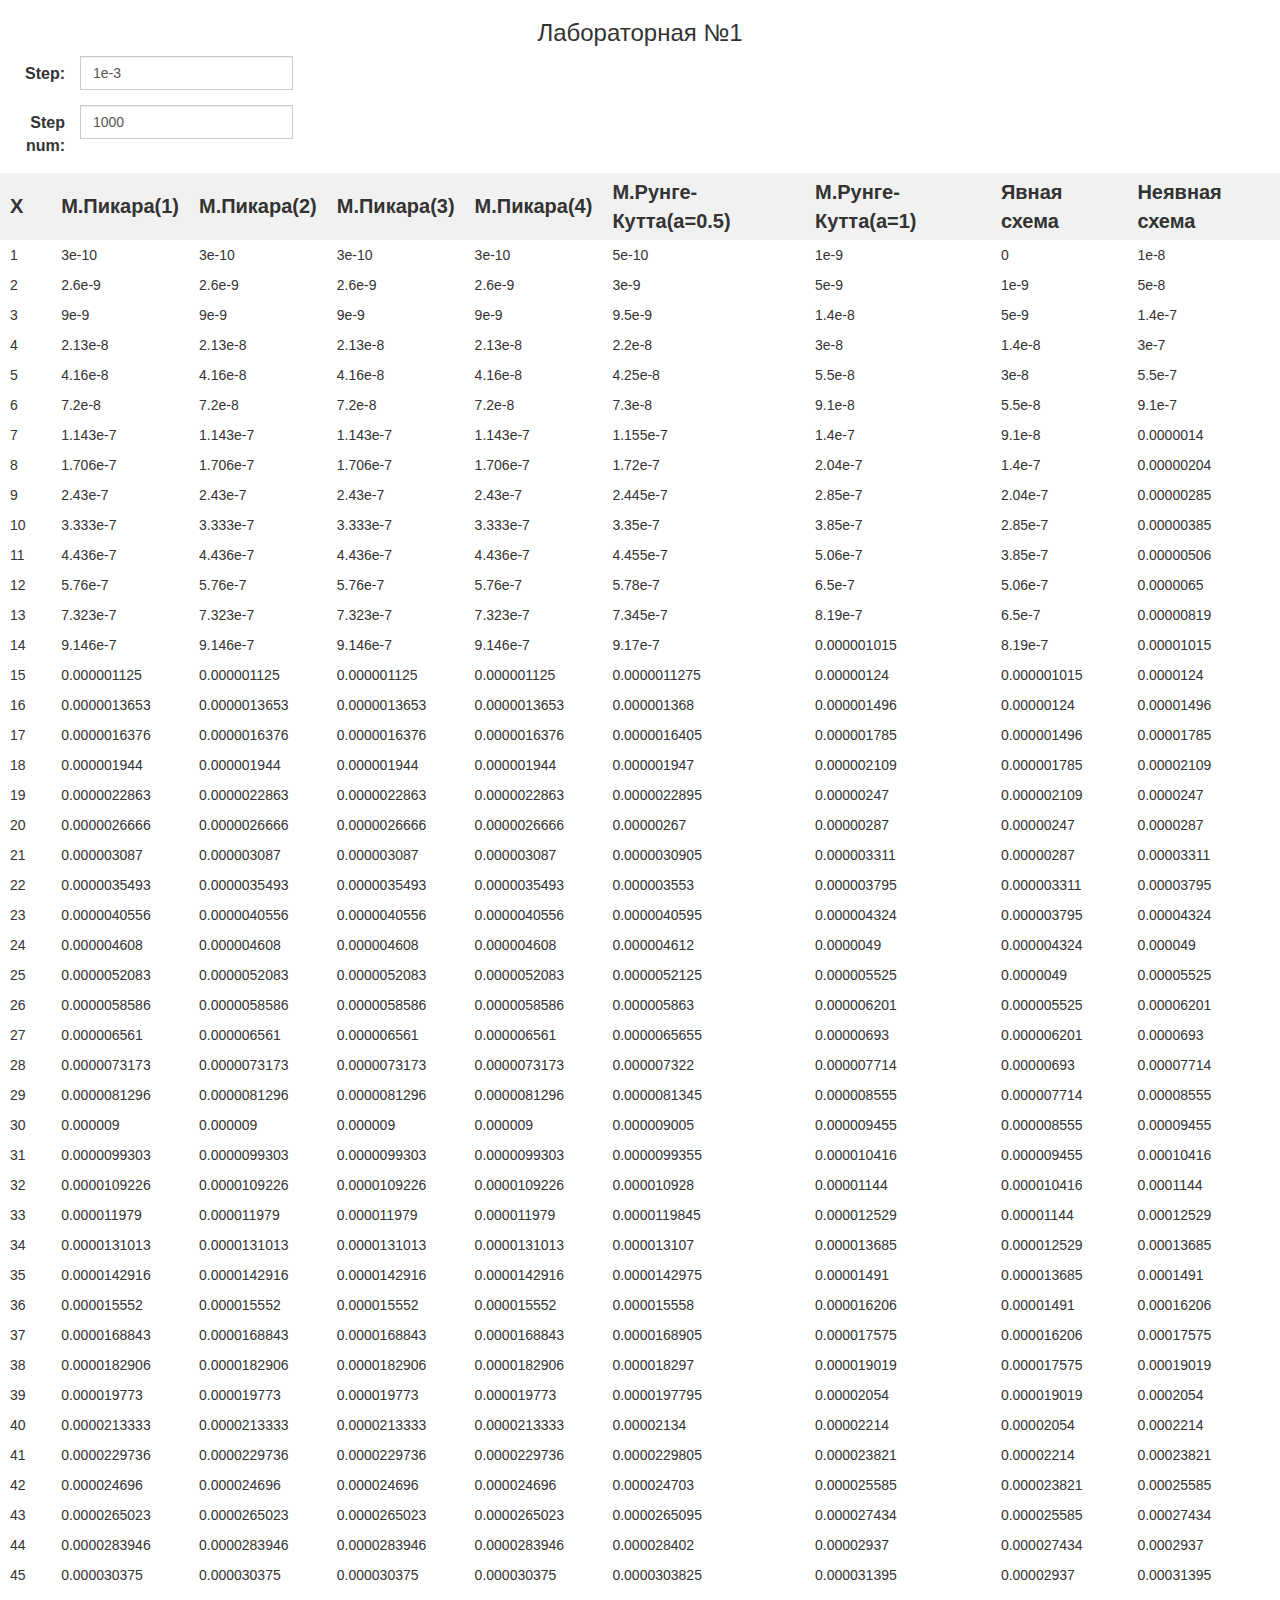
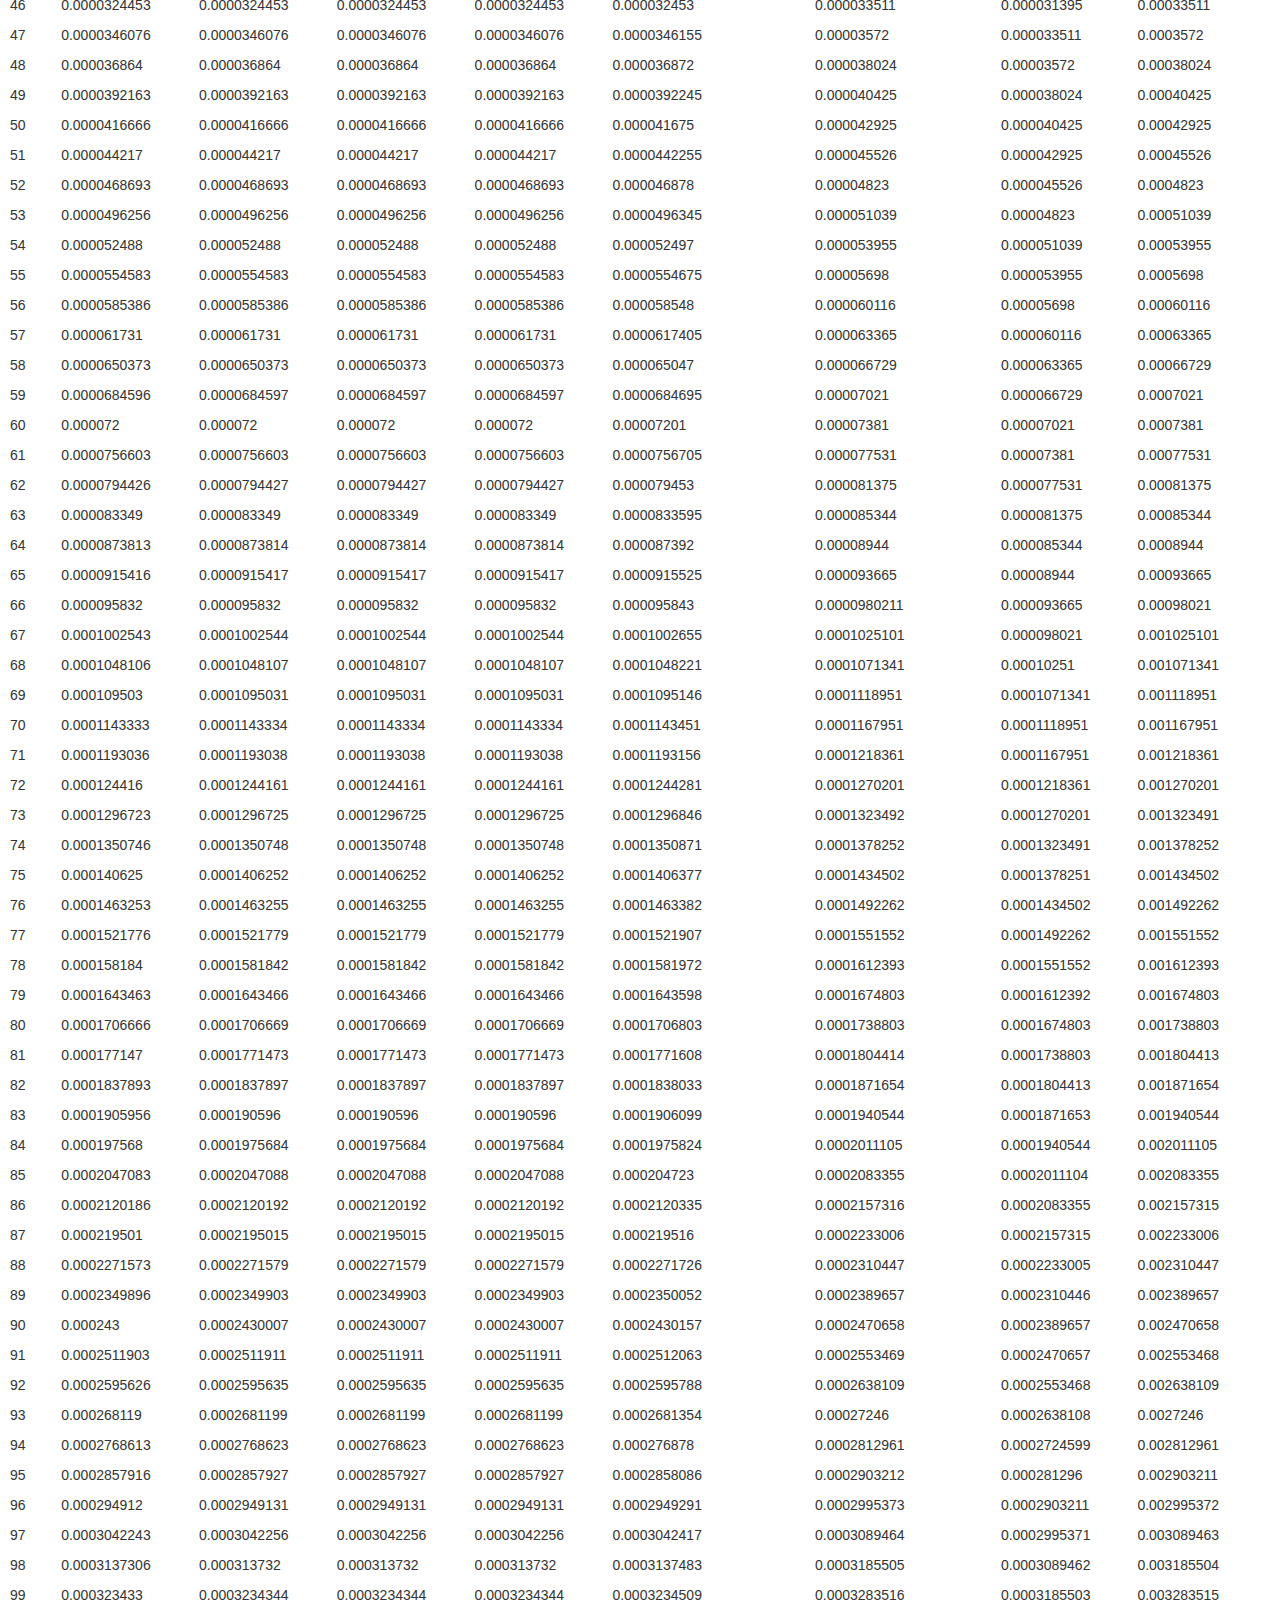
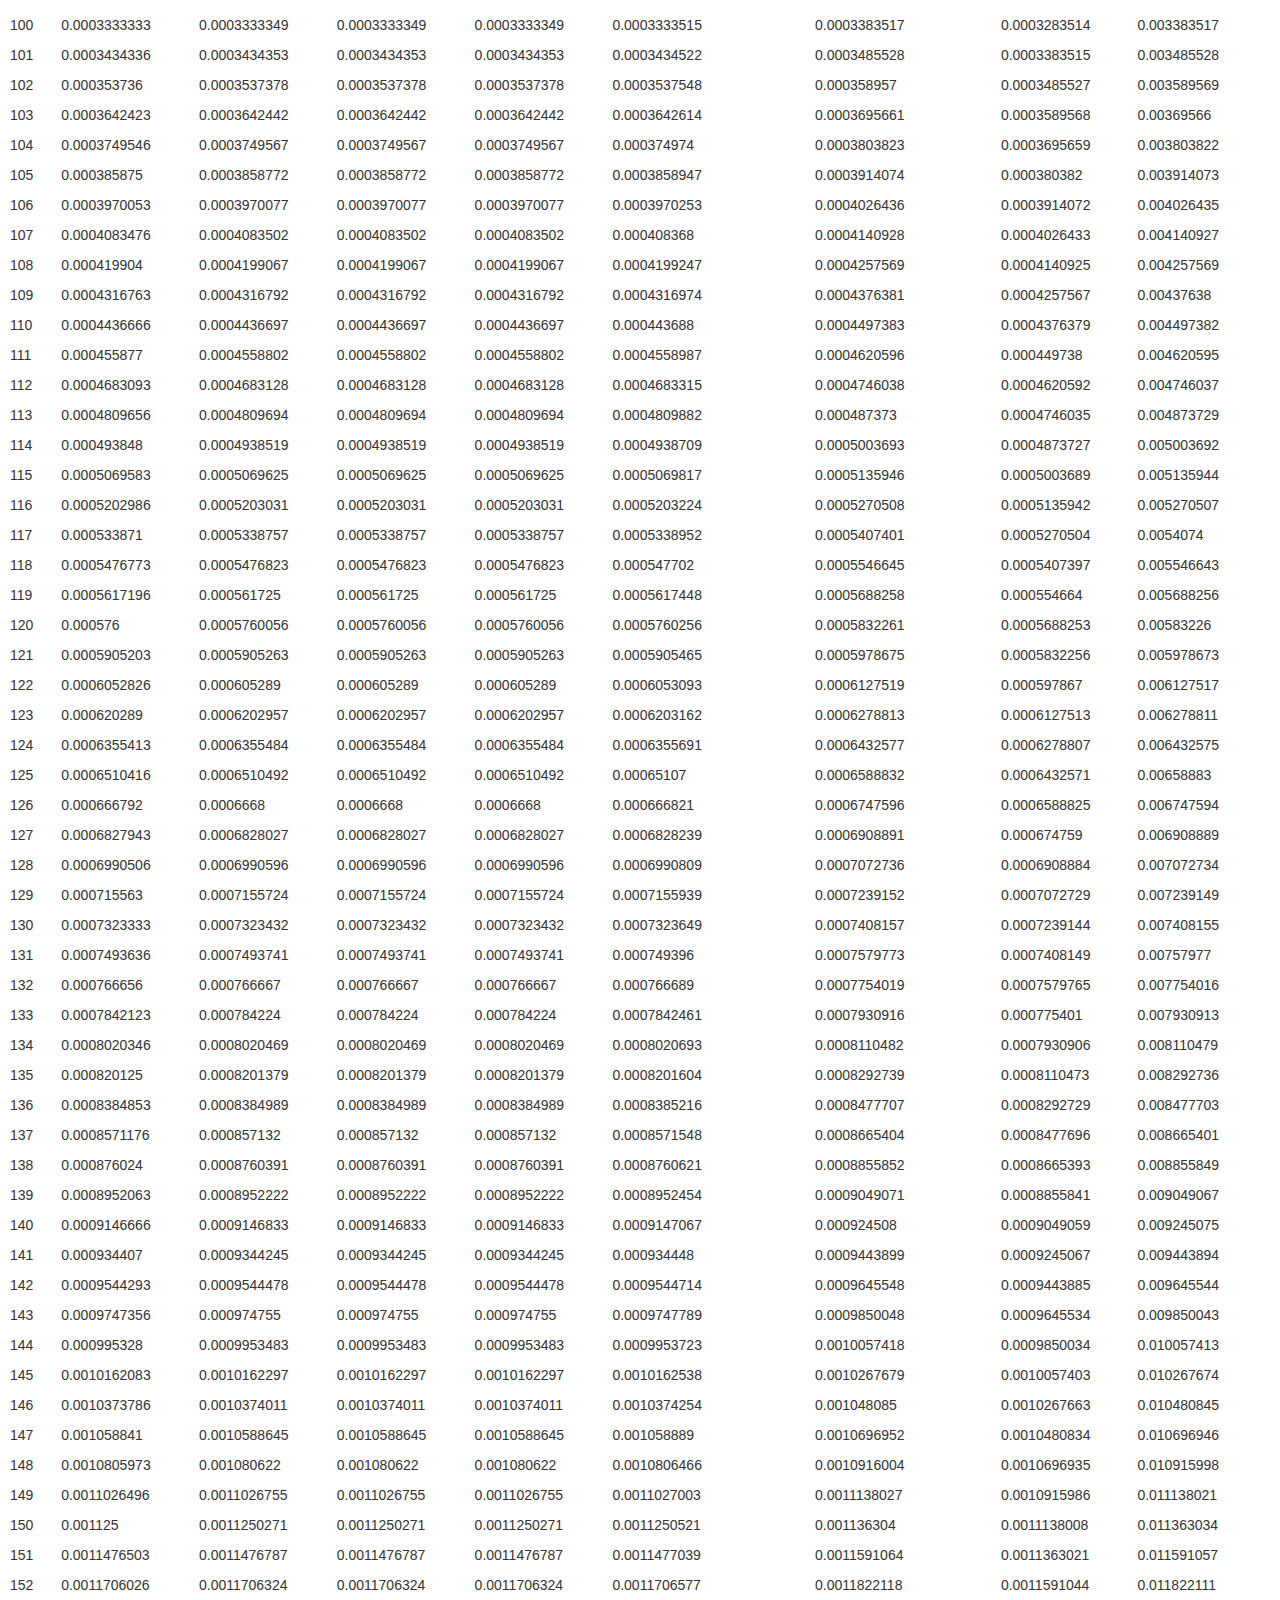
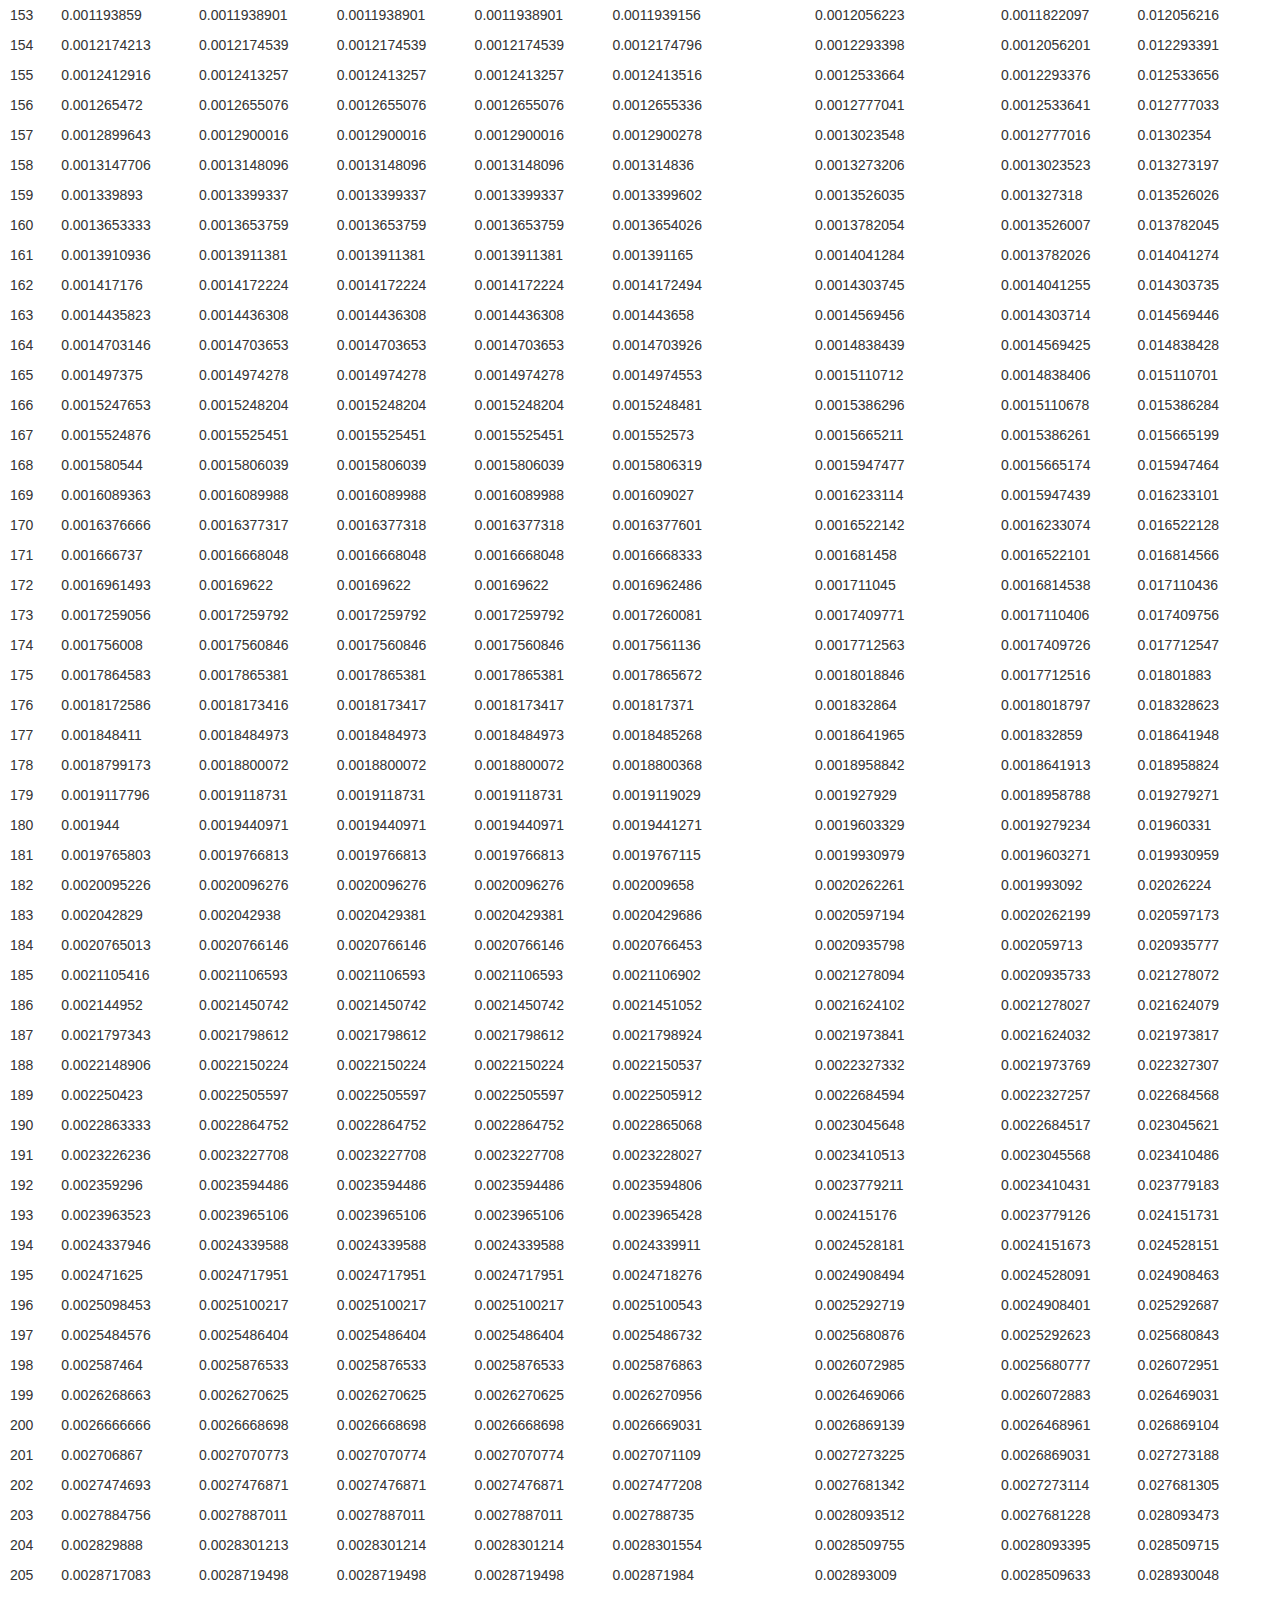
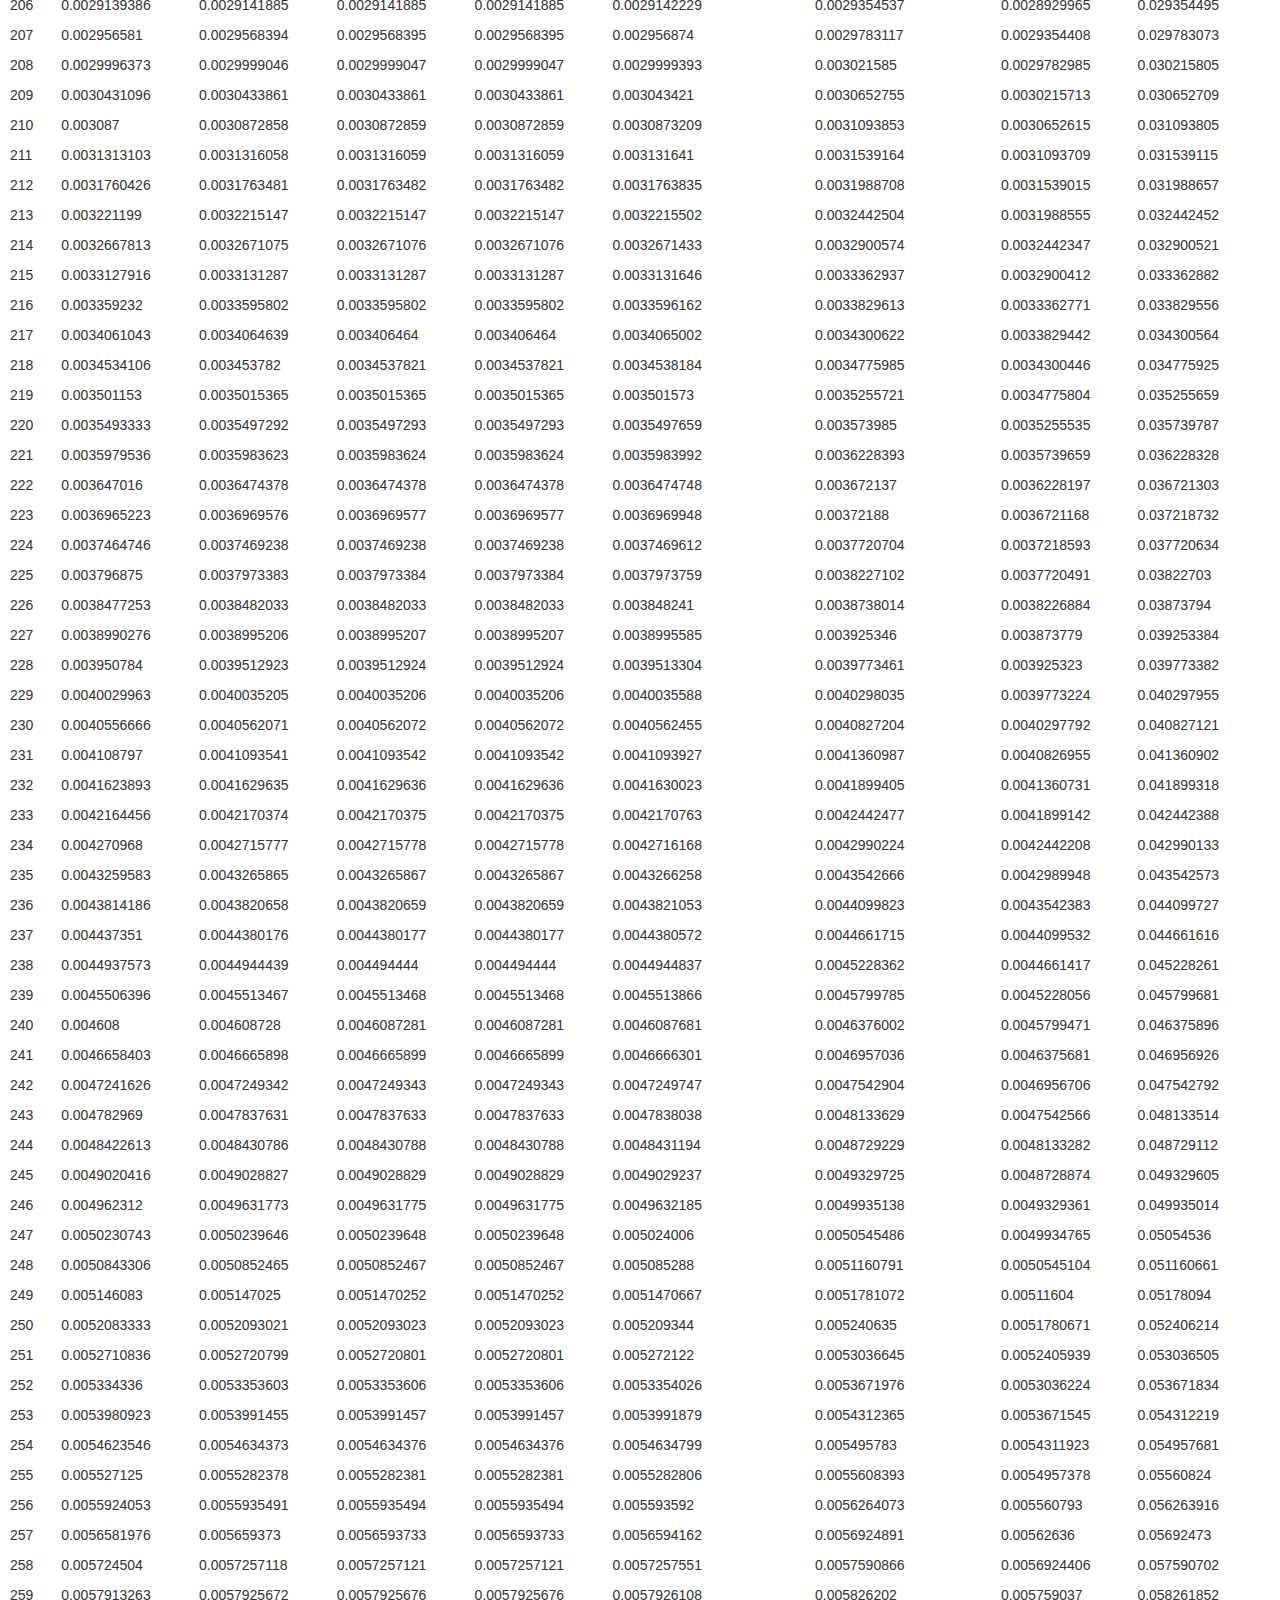
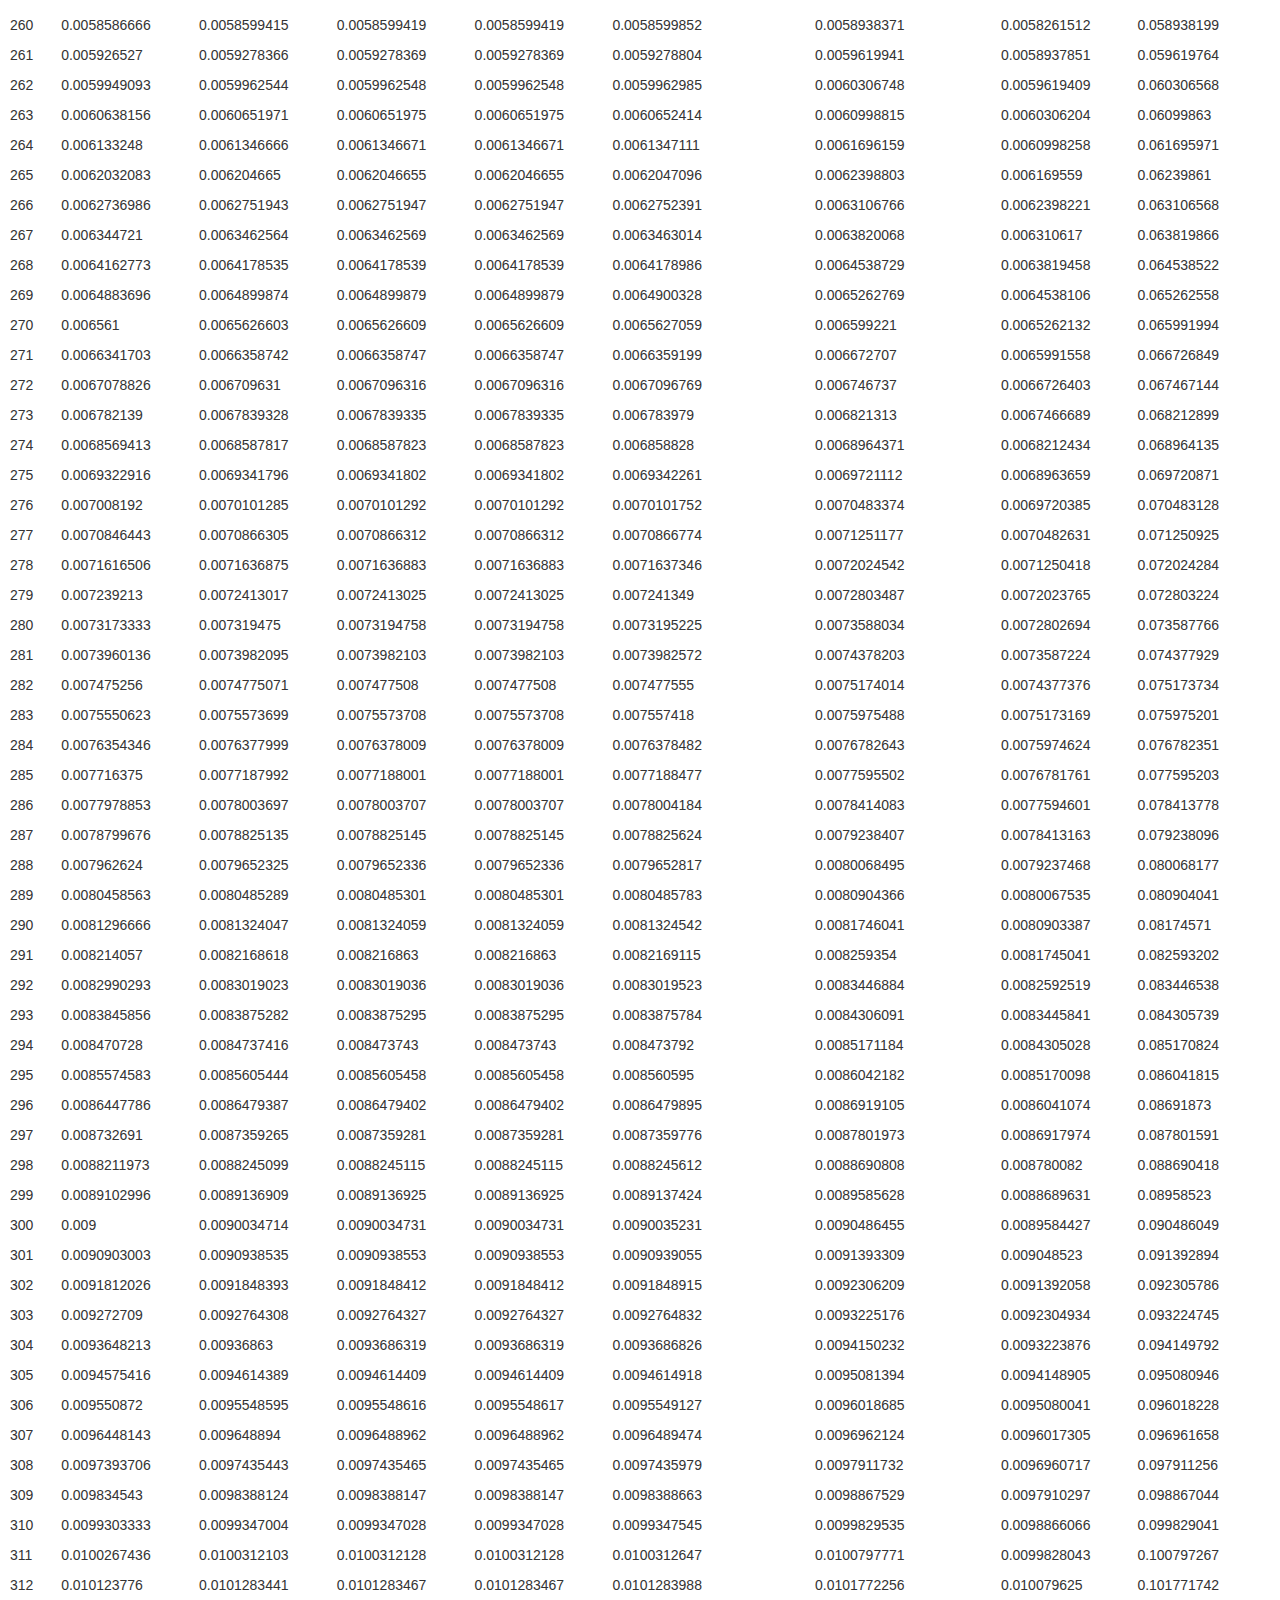
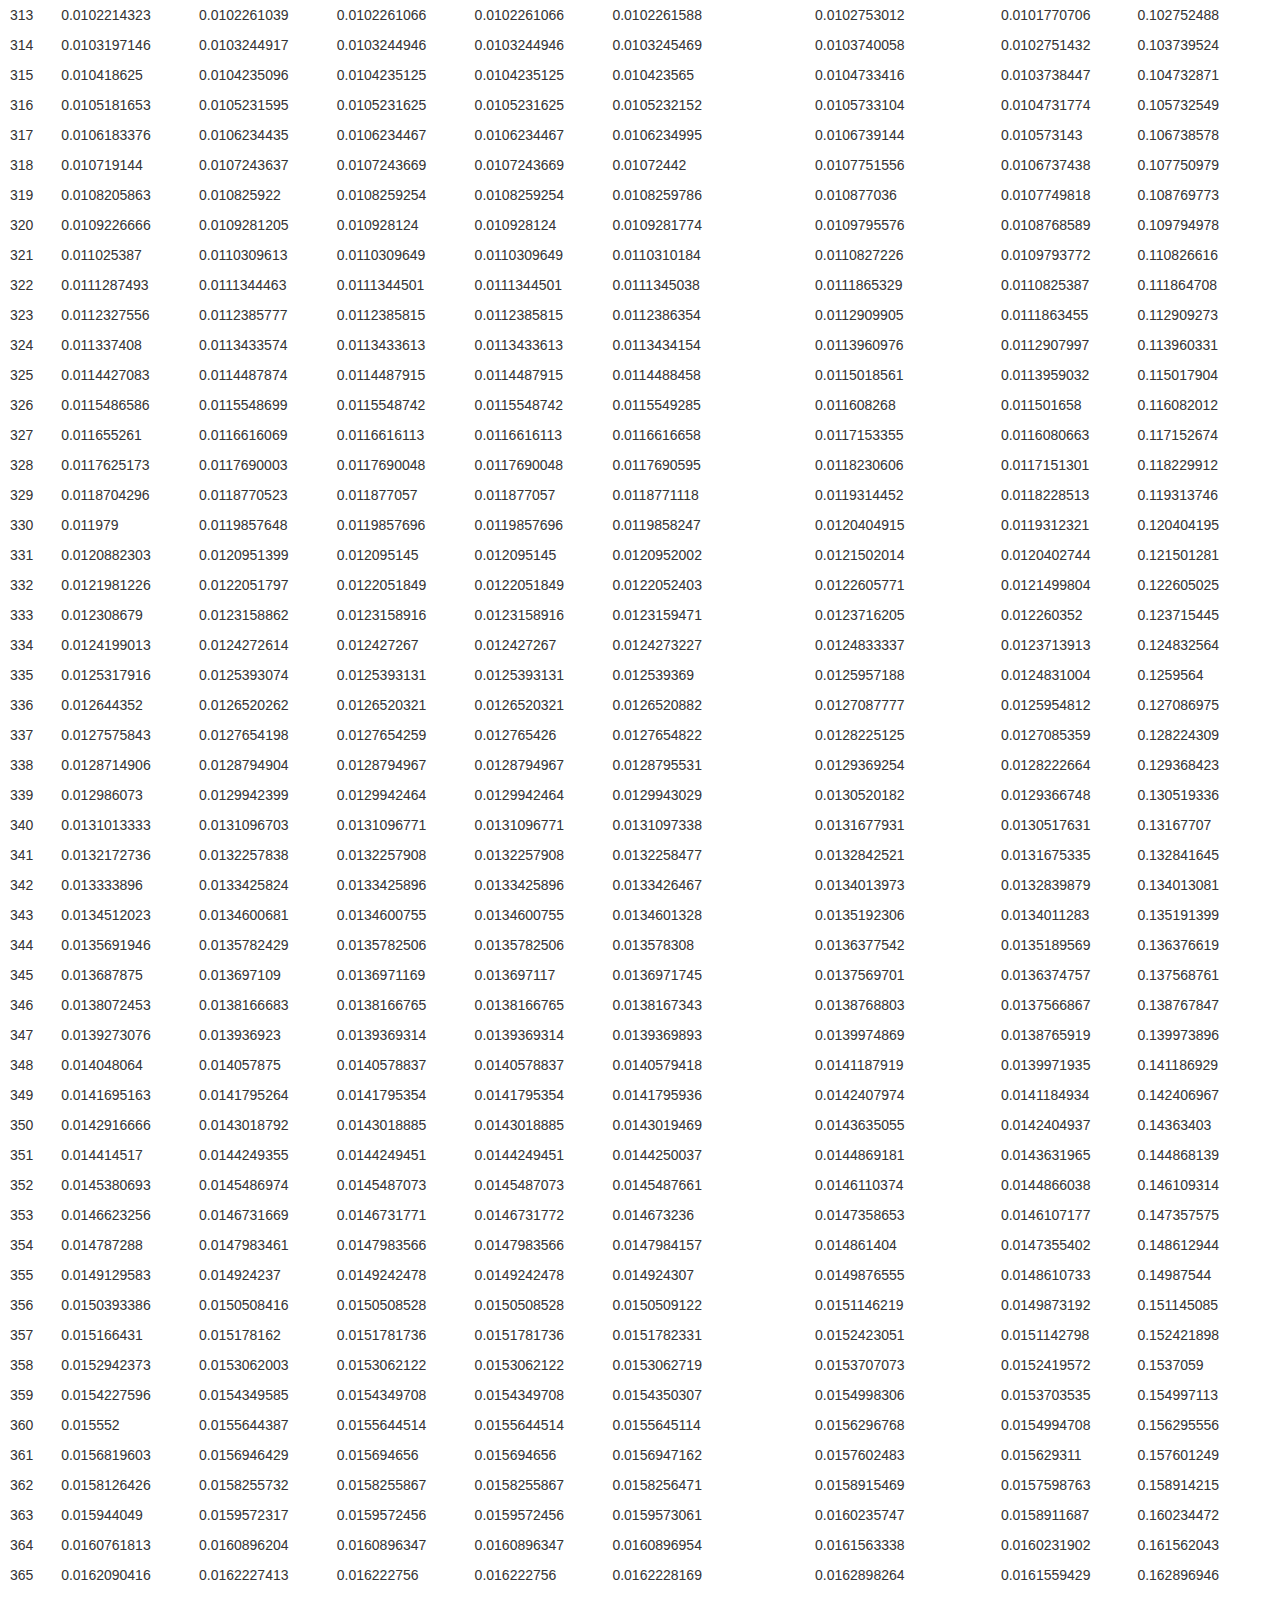
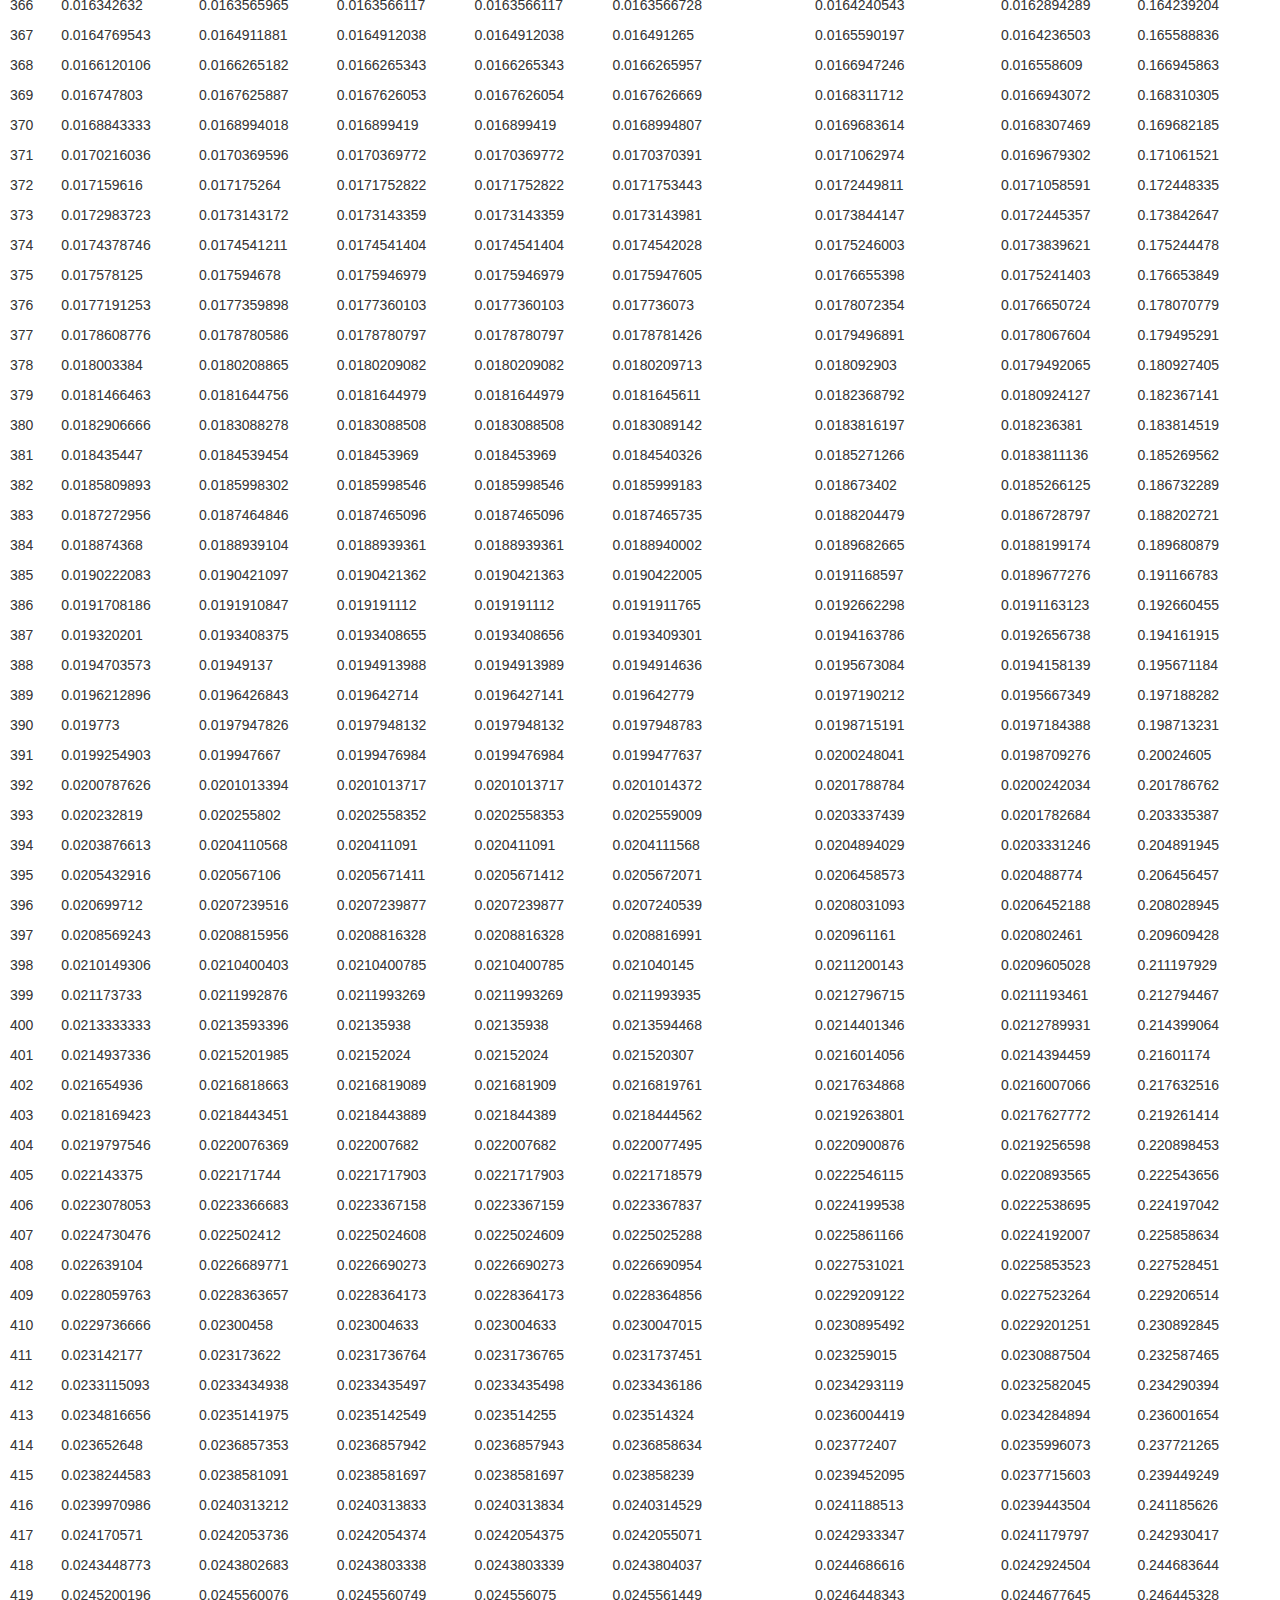
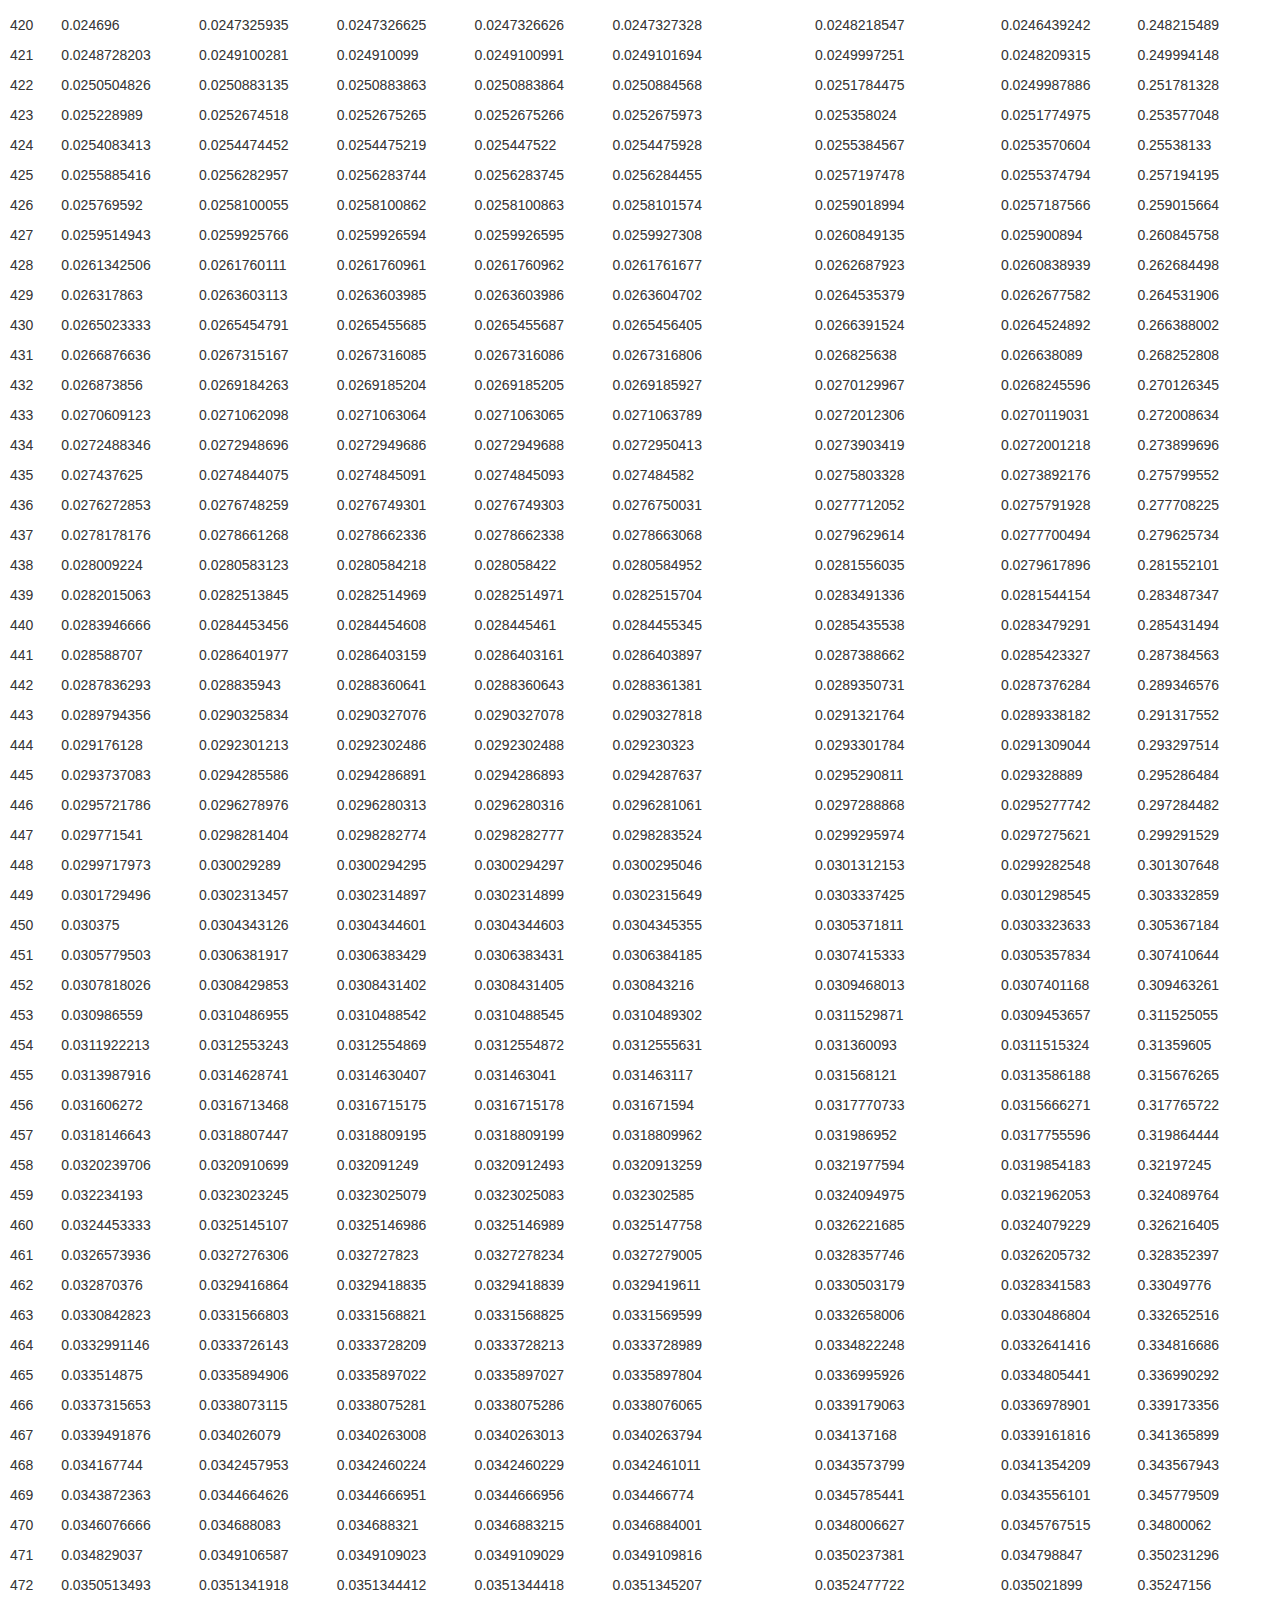
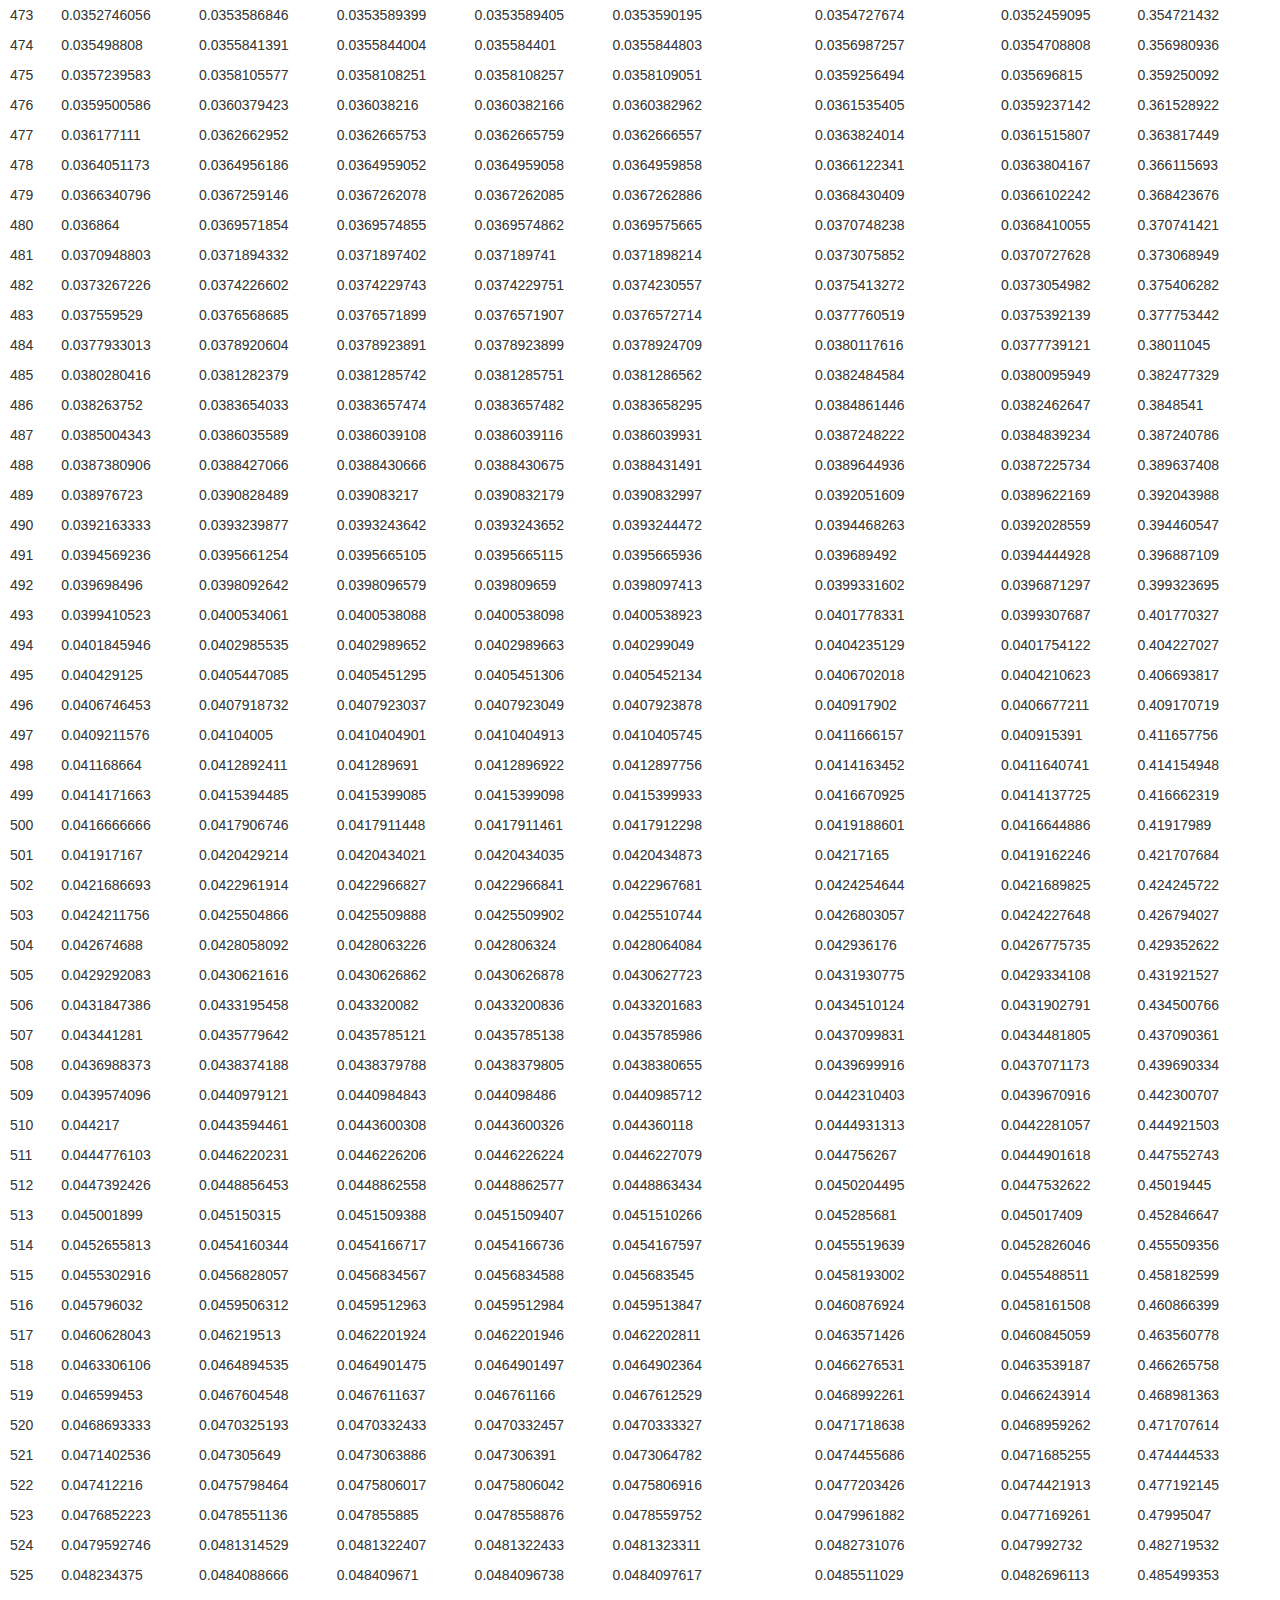
<file: 6sem/modeling/1/index.html>
<!DOCTYPE html>
<html>
	<head>
		<meta charset="utf-8">
		<title>1 lab</title>
		<link rel="stylesheet" href="css/bootstrap.min.css">
		<link rel="stylesheet" href="css/main.css">
	</head>
	<body>
		<h3>Лабораторная №1</h3>
		<div class="row">
			<div class="col-md-3 col-lg-3">
				<form class="form-horizontal" id="dataform" >		
					<div class="form-group">
						<label for="step" class="control-label col-sm-3">Step:</label>
						<div class="col-sm-8 input-group">
							<input type="text" class="form-control" id="step" name="step" value="1e-3">
						</div>
					</div>
					<div class="form-group">
						<label for="stepn" class="control-label col-sm-3">Step num:</label>
						<div class="col-sm-8 input-group">
							<input type="text" class="form-control" id="stepn" name="stepn" value="1000">
						</div>
					</div>
				</form>
			</div>
		</div>
		<table id="restab">
					
		</table>
		<script src="js/jquery.min.js"></script>
		<script src="js/solution.js"></script>
	</body>
</html>
</file>
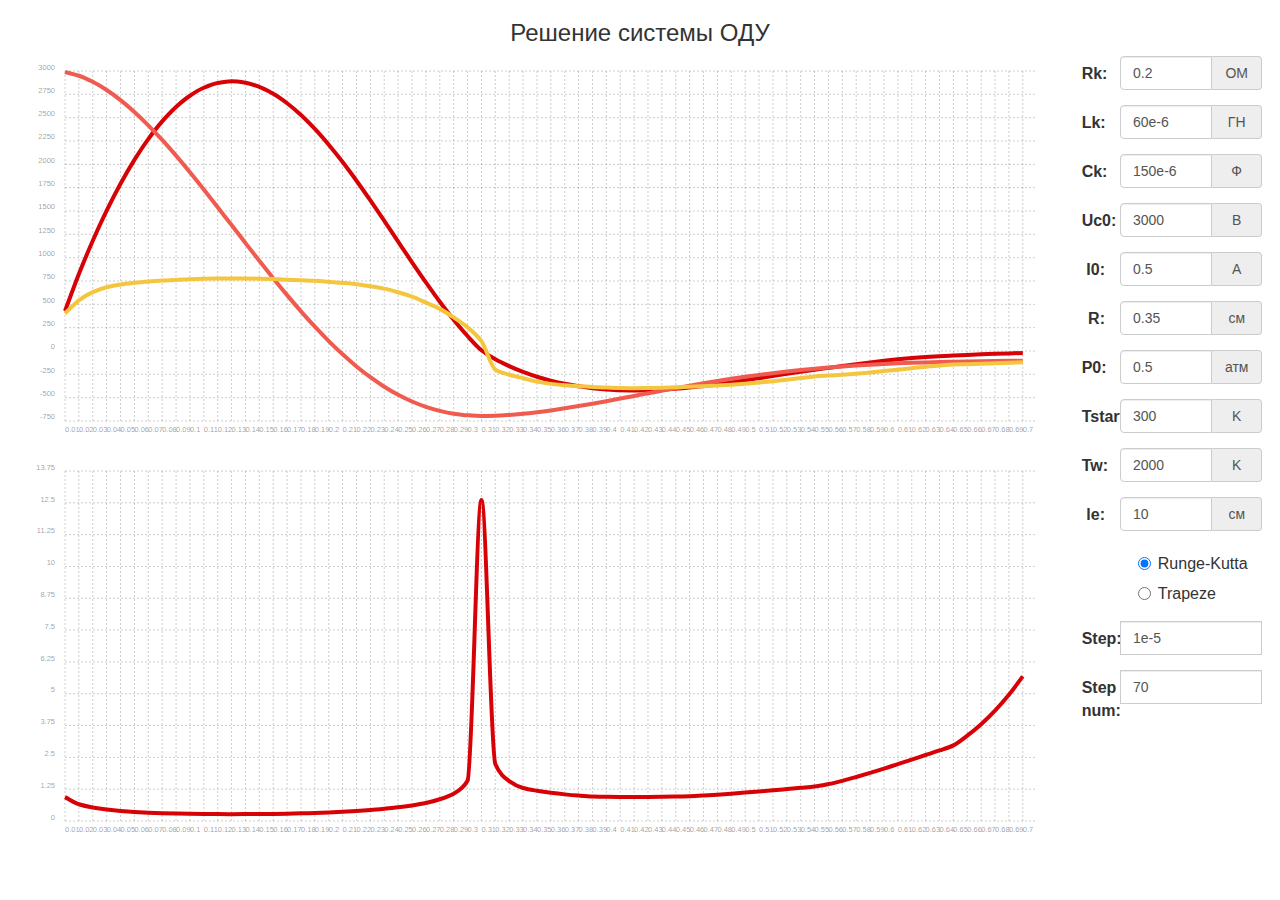
<file: 6sem/modeling/2/index.html>
<!DOCTYPE html>
<html>
	<head>
		<meta charset="utf-8">
		<title>2 lab</title>
		<link rel="stylesheet" href="css/bootstrap.min.css">
		<link rel="stylesheet" href="css/main.css">
		<link rel="stylesheet" href="css/graph.css">
		<script src="js/data.js"></script>
		<script src="js/graph.js"></script>
	</head>
	<body>
		<h3>Решение системы ОДУ</h3>
		<div class="row">
			<div class="col-md-8 col-lg-10">
					<div class="ct-chart" id="chart1" style="height: 400px"></div>
					<div class="ct-chart" id="chart2" style="height: 400px"></div>
			</div>	
			<div class="col-md-4 col-lg-2">
				<form class="form-horizontal" id="dataform">		
					<div class="form-group">
						<label for="rk" class="control-label col-sm-3">Rk:</label>
						<div class="col-sm-8 input-group">
							<input type="text" class="form-control" id="rk" name="rk" value="0.2">
							<div class="input-group-addon">ОМ</div>
						</div>
					</div>
					<div class="form-group">
						<label for="lk" class="control-label col-sm-3">Lk:</label>
						<div class="col-sm-8 input-group">
							<input type="text" class="form-control" id="lk" name="lk" value="60e-6">
							<div class="input-group-addon">ГН</div>
						</div>
					</div>
					<div class="form-group">
						<label for="ck" class="control-label col-sm-3">Ck:</label>
						<div class="col-sm-8 input-group">
							<input type="text" class="form-control" id="ck" name="ck" value="150e-6">
							<div class="input-group-addon">Ф</div>
						</div>
					</div>
					<div class="form-group">
						<label for="uc0" class="control-label col-sm-3">Uc0:</label>
						<div class="col-sm-8 input-group">
							<input type="text" class="form-control" id="uc0" name="uc0" value="3000">
							<div class="input-group-addon">B</div>
						</div>
					</div>
					<div class="form-group">
						<label for="i0" class="control-label col-sm-3">I0:</label>
						<div class="col-sm-8 input-group">
							<input type="text" class="form-control" id="i0" name="i0" value="0.5">
							<div class="input-group-addon">A</div>
						</div>
					</div>
					<div class="form-group">
						<label for="r" class="control-label col-sm-3">R:</label>
						<div class="col-sm-8 input-group">
							<input type="text" class="form-control" id="r" name="r" value="0.35">
							<div class="input-group-addon">см</div>
						</div>
					</div>
					<div class="form-group">
						<label for="p0" class="control-label col-sm-3">P0:</label>
						<div class="col-sm-8 input-group">
							<input type="text" class="form-control" id="p0" name="p0" value="0.5">
							<div class="input-group-addon">атм</div>
						</div>
					</div>
					<div class="form-group">
						<label for="ts" class="control-label col-sm-3">Tstart:</label>
						<div class="col-sm-8 input-group">
							<input type="text" class="form-control" id="ts" name="ts" value="300">
							<div class="input-group-addon">K</div>
						</div>
					</div>
					<div class="form-group">
						<label for="tw" class="control-label col-sm-3">Tw:</label>
						<div class="col-sm-8 input-group">
							<input type="text" class="form-control" id="tw" name="tw" value="2000">
							<div class="input-group-addon">K</div>
						</div>
					</div>
					<div class="form-group">
						<label for="le" class="control-label col-sm-3">le:</label>
						<div class="col-sm-8 input-group">
							<input type="text" class="form-control" id="le" name="le" value="10">
							<div class="input-group-addon">см</div>
						</div>
					</div>
					<div class="form-group">
						<div class="radio col-sm-8 input-group">
							<label><input type="radio" name="method" value="runge" checked>Runge-Kutta</label>
						</div>
						<div class="radio col-sm-8 input-group">
							<label><input type="radio" name="method" value="trpeze">Trapeze</label>
						</div>
					</div>
					<div class="form-group">
						<label for="step" class="control-label col-sm-3">Step:</label>
						<div class="col-sm-8 input-group">
							<input type="text" class="form-control" id="step" name="step" value="1e-5">
						</div>
					</div>
					<div class="form-group">
						<label for="stepn" class="control-label col-sm-3">Step num:</label>
						<div class="col-sm-8 input-group">
							<input type="text" class="form-control" id="stepn" name="stepn" value="70">
						</div>
					</div>
				</form>
			</div>
		</div>
		<div id="content"></div>
		<script src="js/jquery.min.js"></script>
		<script src="js/solution.js"></script>
	</body>
</html>
</file>
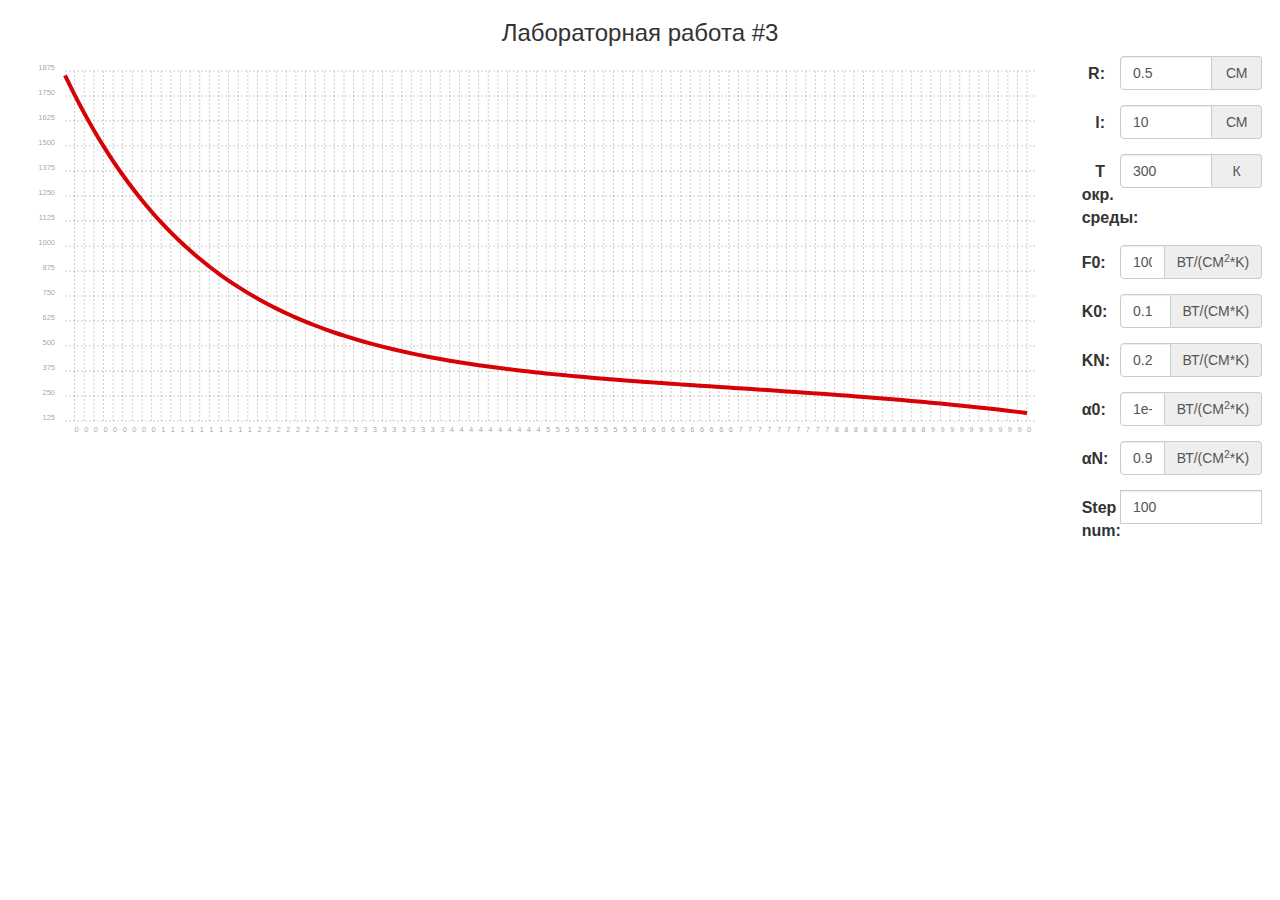
<file: 6sem/modeling/3/index.html>
<!DOCTYPE html>
<html>
	<head>
		<meta charset="utf-8">
		<title>3 lab</title>
		<link rel="stylesheet" href="css/bootstrap.min.css">
		<link rel="stylesheet" href="css/main.css">
		<link rel="stylesheet" href="css/graph.css">
		<script src="js/graph.js"></script>
	</head>
	<body>
		<h3>Лабораторная работа #3</h3>
		<div class="row">
			<div class="col-md-8 col-lg-10">
					<div class="ct-chart" id="chart1" style="height: 400px"></div>
			</div>	
			<div class="col-md-4 col-lg-2">
				<form class="form-horizontal" id="dataform">		
					<div class="form-group">
						<label for="r" class="control-label col-sm-3">R:</label>
						<div class="col-sm-8 input-group">
							<input type="text" class="form-control" id="r" name="r" value="0.5">
							<div class="input-group-addon">СМ</div>
						</div>
					</div>
					<div class="form-group">
						<label for="l" class="control-label col-sm-3">l:</label>
						<div class="col-sm-8 input-group">
							<input type="text" class="form-control" id="l" name="l" value="10">
							<div class="input-group-addon">СМ</div>
						</div>
					</div>
					<div class="form-group">
						<label for="t" class="control-label col-sm-3">T окр. среды:</label>
						<div class="col-sm-8 input-group">
							<input type="text" class="form-control" id="t" name="t" value="300">
							<div class="input-group-addon">К</div>
						</div>
					</div>
					<div class="form-group">
						<label for="f0" class="control-label col-sm-3">F0:</label>
						<div class="col-sm-8 input-group">
							<input type="text" class="form-control" id="f0" name="f0" value="100">
							<div class="input-group-addon">ВТ/(СМ<sup>2</sup>*K)</div>
						</div>
					</div>
					<div class="form-group">
						<label for="k0" class="control-label col-sm-3">K0:</label>
						<div class="col-sm-8 input-group">
							<input type="text" class="form-control" id="k0" name="k0" value="0.1">
							<div class="input-group-addon">ВТ/(СМ*K)</div>
						</div>
					</div>
					<div class="form-group">
						<label for="kn" class="control-label col-sm-3">KN:</label>
						<div class="col-sm-8 input-group">
							<input type="text" class="form-control" id="kn" name="kn" value="0.2">
							<div class="input-group-addon">ВТ/(СМ*K)</div>
						</div>
					</div>
					<div class="form-group">
						<label for="a0" class="control-label col-sm-3">α0:</label>
						<div class="col-sm-8 input-group">
							<input type="text" class="form-control" id="a0" name="a0" value="1e-2">
							<div class="input-group-addon">ВТ/(СМ<sup>2</sup>*K)</div>
						</div>
					</div>
					<div class="form-group">
						<label for="an" class="control-label col-sm-3">αN:</label>
						<div class="col-sm-8 input-group">
							<input type="text" class="form-control" id="an" name="an" value="0.9e-2">
							<div class="input-group-addon">ВТ/(СМ<sup>2</sup>*K)</div>
						</div>
					</div>
					<div class="form-group">
						<label for="stepn" class="control-label col-sm-3">Step num:</label>
						<div class="col-sm-8 input-group">
							<input type="text" class="form-control" id="stepn" name="stepn" value="100">
						</div>
					</div>
				</form>
			</div>
		</div>
		<div id="content"></div>
		<script src="js/jquery.min.js"></script>
		<script src="js/solution.js"></script>
	</body>
</html>
</file>
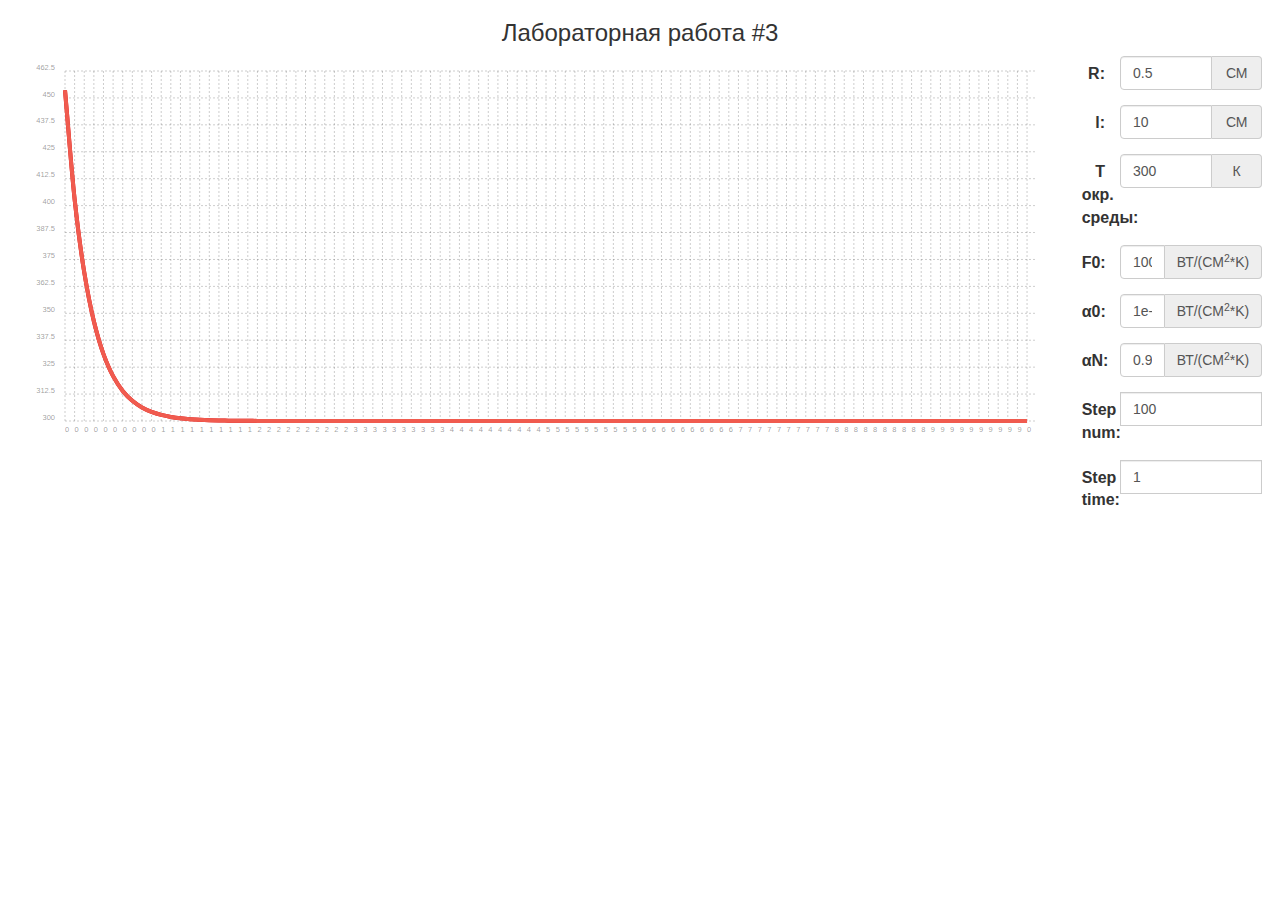
<file: 6sem/modeling/4/index.html>
<!DOCTYPE html>
<html>
	<head>
		<meta charset="utf-8">
		<title>3 lab</title>
		<link rel="stylesheet" href="css/bootstrap.min.css">
		<link rel="stylesheet" href="css/main.css">
		<link rel="stylesheet" href="css/graph.css">
		<script src="js/graph.js"></script>
	</head>
	<body>
		<h3>Лабораторная работа #3</h3>
		<div class="row">
			<div class="col-md-8 col-lg-10">
					<div class="ct-chart" id="chart1" style="height: 400px"></div>
			</div>	
			<div class="col-md-4 col-lg-2">
				<form class="form-horizontal" id="dataform">		
					<div class="form-group">
						<label for="r" class="control-label col-sm-3">R:</label>
						<div class="col-sm-8 input-group">
							<input type="text" class="form-control" id="r" name="r" value="0.5">
							<div class="input-group-addon">СМ</div>
						</div>
					</div>
					<div class="form-group">
						<label for="l" class="control-label col-sm-3">l:</label>
						<div class="col-sm-8 input-group">
							<input type="text" class="form-control" id="l" name="l" value="10">
							<div class="input-group-addon">СМ</div>
						</div>
					</div>
					<div class="form-group">
						<label for="t" class="control-label col-sm-3">T окр. среды:</label>
						<div class="col-sm-8 input-group">
							<input type="text" class="form-control" id="t" name="t" value="300">
							<div class="input-group-addon">К</div>
						</div>
					</div>
					<div class="form-group">
						<label for="f0" class="control-label col-sm-3">F0:</label>
						<div class="col-sm-8 input-group">
							<input type="text" class="form-control" id="f0" name="f0" value="100">
							<div class="input-group-addon">ВТ/(СМ<sup>2</sup>*K)</div>
						</div>
					</div>
					<div class="form-group">
						<label for="a0" class="control-label col-sm-3">α0:</label>
						<div class="col-sm-8 input-group">
							<input type="text" class="form-control" id="a0" name="a0" value="1e-2">
							<div class="input-group-addon">ВТ/(СМ<sup>2</sup>*K)</div>
						</div>
					</div>
					<div class="form-group">
						<label for="an" class="control-label col-sm-3">αN:</label>
						<div class="col-sm-8 input-group">
							<input type="text" class="form-control" id="an" name="an" value="0.9e-2">
							<div class="input-group-addon">ВТ/(СМ<sup>2</sup>*K)</div>
						</div>
					</div>
					<div class="form-group">
						<label for="stepn" class="control-label col-sm-3">Step num:</label>
						<div class="col-sm-8 input-group">
							<input type="text" class="form-control" id="stepn" name="stepn" value="100">
						</div>
					</div>
					<div class="form-group">
						<label for="stept" class="control-label col-sm-3">Step time:</label>
						<div class="col-sm-8 input-group">
							<input type="text" class="form-control" id="stept" name="stept" value="1">
						</div>
					</div>
				</form>
			</div>
		</div>
		<div id="content"></div>
		<script src="js/jquery.min.js"></script>
		<script src="js/solution.js"></script>
	</body>
</html>
</file>
<file: 6sem/modeling/1/css/main.css>
.row {
	margin: 0px !important;
	text-align: center;
}

h3 {
	text-align: center;
}

label {
	font-size: 16px;
	padding-right: 8px;
}

input:focus, textarea:focus {
	-webkit-box-shadow: 0px 0px 12px -8px rgba(51,121,183,1) !important;
	-moz-box-shadow: 0px 0px 12px -8px rgba(51,121,183,1) !important;
	box-shadow: 0px 0px 12px -8px rgba(51,121,183,1) !important;
	border-color: #337ab7;
}

th {
	font-size: 20px;
	font-weight: bold;
}

td, th {
	padding: 5px 10px 5px 10px;
}

th {
	background: #f1f1f1;
}

tr:hover {
	background: #f6f6f6;
	cursor: pointer;
}

form, table {
	margin: auto !important;
}
</file>
<file: 6sem/modeling/2/css/main.css>
.row {
	margin: 0px !important;
}

h3 {
	text-align: center;
}

label {
	font-size: 16px;
	padding-right: 8px;
}


.input-group-addon {
	width: 50px !important;
}

input:focus, textarea:focus {
	-webkit-box-shadow: 0px 0px 12px -8px rgba(51,121,183,1) !important;
	-moz-box-shadow: 0px 0px 12px -8px rgba(51,121,183,1) !important;
	box-shadow: 0px 0px 12px -8px rgba(51,121,183,1) !important;
	border-color: #337ab7;
}

.radio {
	float: right !important;
}
</file>
<file: 6sem/modeling/2/css/graph.css>
.ct-double-octave:after,.ct-major-eleventh:after,.ct-major-second:after,.ct-major-seventh:after,.ct-major-sixth:after,.ct-major-tenth:after,.ct-major-third:after,.ct-major-twelfth:after,.ct-minor-second:after,.ct-minor-seventh:after,.ct-minor-sixth:after,.ct-minor-third:after,.ct-octave:after,.ct-perfect-fifth:after,.ct-perfect-fourth:after,.ct-square:after{content:"";clear:both}.ct-label{fill:rgba(0,0,0,.4);color:rgba(0,0,0,.4);font-size:.75rem;line-height:1}.ct-grid-background,.ct-line{fill:none}.ct-chart-bar .ct-label,.ct-chart-line .ct-label{display:block;display:-webkit-box;display:-moz-box;display:-ms-flexbox;display:-webkit-flex;display:flex}.ct-chart-donut .ct-label,.ct-chart-pie .ct-label{dominant-baseline:central}.ct-label.ct-horizontal.ct-start{-webkit-box-align:flex-end;-webkit-align-items:flex-end;-ms-flex-align:flex-end;align-items:flex-end;-webkit-box-pack:flex-start;-webkit-justify-content:flex-start;-ms-flex-pack:flex-start;justify-content:flex-start;text-align:left;text-anchor:start}.ct-label.ct-horizontal.ct-end{-webkit-box-align:flex-start;-webkit-align-items:flex-start;-ms-flex-align:flex-start;align-items:flex-start;-webkit-box-pack:flex-start;-webkit-justify-content:flex-start;-ms-flex-pack:flex-start;justify-content:flex-start;text-align:left;text-anchor:start}.ct-label.ct-vertical.ct-start{-webkit-box-align:flex-end;-webkit-align-items:flex-end;-ms-flex-align:flex-end;align-items:flex-end;-webkit-box-pack:flex-end;-webkit-justify-content:flex-end;-ms-flex-pack:flex-end;justify-content:flex-end;text-align:right;text-anchor:end}.ct-label.ct-vertical.ct-end{-webkit-box-align:flex-end;-webkit-align-items:flex-end;-ms-flex-align:flex-end;align-items:flex-end;-webkit-box-pack:flex-start;-webkit-justify-content:flex-start;-ms-flex-pack:flex-start;justify-content:flex-start;text-align:left;text-anchor:start}.ct-chart-bar .ct-label.ct-horizontal.ct-start{-webkit-box-align:flex-end;-webkit-align-items:flex-end;-ms-flex-align:flex-end;align-items:flex-end;-webkit-box-pack:center;-webkit-justify-content:center;-ms-flex-pack:center;justify-content:center;text-align:center;text-anchor:start}.ct-chart-bar .ct-label.ct-horizontal.ct-end{-webkit-box-align:flex-start;-webkit-align-items:flex-start;-ms-flex-align:flex-start;align-items:flex-start;-webkit-box-pack:center;-webkit-justify-content:center;-ms-flex-pack:center;justify-content:center;text-align:center;text-anchor:start}.ct-chart-bar.ct-horizontal-bars .ct-label.ct-horizontal.ct-start{-webkit-box-align:flex-end;-webkit-align-items:flex-end;-ms-flex-align:flex-end;align-items:flex-end;-webkit-box-pack:flex-start;-webkit-justify-content:flex-start;-ms-flex-pack:flex-start;justify-content:flex-start;text-align:left;text-anchor:start}.ct-chart-bar.ct-horizontal-bars .ct-label.ct-horizontal.ct-end{-webkit-box-align:flex-start;-webkit-align-items:flex-start;-ms-flex-align:flex-start;align-items:flex-start;-webkit-box-pack:flex-start;-webkit-justify-content:flex-start;-ms-flex-pack:flex-start;justify-content:flex-start;text-align:left;text-anchor:start}.ct-chart-bar.ct-horizontal-bars .ct-label.ct-vertical.ct-start{-webkit-box-align:center;-webkit-align-items:center;-ms-flex-align:center;align-items:center;-webkit-box-pack:flex-end;-webkit-justify-content:flex-end;-ms-flex-pack:flex-end;justify-content:flex-end;text-align:right;text-anchor:end}.ct-chart-bar.ct-horizontal-bars .ct-label.ct-vertical.ct-end{-webkit-box-align:center;-webkit-align-items:center;-ms-flex-align:center;align-items:center;-webkit-box-pack:flex-start;-webkit-justify-content:flex-start;-ms-flex-pack:flex-start;justify-content:flex-start;text-align:left;text-anchor:end}.ct-grid{stroke:rgba(0,0,0,.2);stroke-width:1px;stroke-dasharray:2px}.ct-point{stroke-width:10px;stroke-linecap:round}.ct-line{stroke-width:4px}.ct-area{stroke:none;fill-opacity:.1}.ct-bar{fill:none;stroke-width:10px}.ct-slice-donut{fill:none;stroke-width:60px}.ct-series-a .ct-bar,.ct-series-a .ct-line,.ct-series-a .ct-point,.ct-series-a .ct-slice-donut{stroke:#d70206}.ct-series-a .ct-area,.ct-series-a .ct-slice-donut-solid,.ct-series-a .ct-slice-pie{fill:#d70206}.ct-series-b .ct-bar,.ct-series-b .ct-line,.ct-series-b .ct-point,.ct-series-b .ct-slice-donut{stroke:#f05b4f}.ct-series-b .ct-area,.ct-series-b .ct-slice-donut-solid,.ct-series-b .ct-slice-pie{fill:#f05b4f}.ct-series-c .ct-bar,.ct-series-c .ct-line,.ct-series-c .ct-point,.ct-series-c .ct-slice-donut{stroke:#f4c63d}.ct-series-c .ct-area,.ct-series-c .ct-slice-donut-solid,.ct-series-c .ct-slice-pie{fill:#f4c63d}.ct-series-d .ct-bar,.ct-series-d .ct-line,.ct-series-d .ct-point,.ct-series-d .ct-slice-donut{stroke:#d17905}.ct-series-d .ct-area,.ct-series-d .ct-slice-donut-solid,.ct-series-d .ct-slice-pie{fill:#d17905}.ct-series-e .ct-bar,.ct-series-e .ct-line,.ct-series-e .ct-point,.ct-series-e .ct-slice-donut{stroke:#453d3f}.ct-series-e .ct-area,.ct-series-e .ct-slice-donut-solid,.ct-series-e .ct-slice-pie{fill:#453d3f}.ct-series-f .ct-bar,.ct-series-f .ct-line,.ct-series-f .ct-point,.ct-series-f .ct-slice-donut{stroke:#59922b}.ct-series-f .ct-area,.ct-series-f .ct-slice-donut-solid,.ct-series-f .ct-slice-pie{fill:#59922b}.ct-series-g .ct-bar,.ct-series-g .ct-line,.ct-series-g .ct-point,.ct-series-g .ct-slice-donut{stroke:#0544d3}.ct-series-g .ct-area,.ct-series-g .ct-slice-donut-solid,.ct-series-g .ct-slice-pie{fill:#0544d3}.ct-series-h .ct-bar,.ct-series-h .ct-line,.ct-series-h .ct-point,.ct-series-h .ct-slice-donut{stroke:#6b0392}.ct-series-h .ct-area,.ct-series-h .ct-slice-donut-solid,.ct-series-h .ct-slice-pie{fill:#6b0392}.ct-series-i .ct-bar,.ct-series-i .ct-line,.ct-series-i .ct-point,.ct-series-i .ct-slice-donut{stroke:#f05b4f}.ct-series-i .ct-area,.ct-series-i .ct-slice-donut-solid,.ct-series-i .ct-slice-pie{fill:#f05b4f}.ct-series-j .ct-bar,.ct-series-j .ct-line,.ct-series-j .ct-point,.ct-series-j .ct-slice-donut{stroke:#dda458}.ct-series-j .ct-area,.ct-series-j .ct-slice-donut-solid,.ct-series-j .ct-slice-pie{fill:#dda458}.ct-series-k .ct-bar,.ct-series-k .ct-line,.ct-series-k .ct-point,.ct-series-k .ct-slice-donut{stroke:#eacf7d}.ct-series-k .ct-area,.ct-series-k .ct-slice-donut-solid,.ct-series-k .ct-slice-pie{fill:#eacf7d}.ct-series-l .ct-bar,.ct-series-l .ct-line,.ct-series-l .ct-point,.ct-series-l .ct-slice-donut{stroke:#86797d}.ct-series-l .ct-area,.ct-series-l .ct-slice-donut-solid,.ct-series-l .ct-slice-pie{fill:#86797d}.ct-series-m .ct-bar,.ct-series-m .ct-line,.ct-series-m .ct-point,.ct-series-m .ct-slice-donut{stroke:#b2c326}.ct-series-m .ct-area,.ct-series-m .ct-slice-donut-solid,.ct-series-m .ct-slice-pie{fill:#b2c326}.ct-series-n .ct-bar,.ct-series-n .ct-line,.ct-series-n .ct-point,.ct-series-n .ct-slice-donut{stroke:#6188e2}.ct-series-n .ct-area,.ct-series-n .ct-slice-donut-solid,.ct-series-n .ct-slice-pie{fill:#6188e2}.ct-series-o .ct-bar,.ct-series-o .ct-line,.ct-series-o .ct-point,.ct-series-o .ct-slice-donut{stroke:#a748ca}.ct-series-o .ct-area,.ct-series-o .ct-slice-donut-solid,.ct-series-o .ct-slice-pie{fill:#a748ca}.ct-square{display:block;position:relative;width:100%}.ct-square:before{display:block;float:left;content:"";width:0;height:0;padding-bottom:100%}.ct-square:after{display:table}.ct-square>svg{display:block;position:absolute;top:0;left:0}.ct-minor-second{display:block;position:relative;width:100%}.ct-minor-second:before{display:block;float:left;content:"";width:0;height:0;padding-bottom:93.75%}.ct-minor-second:after{display:table}.ct-minor-second>svg{display:block;position:absolute;top:0;left:0}.ct-major-second{display:block;position:relative;width:100%}.ct-major-second:before{display:block;float:left;content:"";width:0;height:0;padding-bottom:88.8888888889%}.ct-major-second:after{display:table}.ct-major-second>svg{display:block;position:absolute;top:0;left:0}.ct-minor-third{display:block;position:relative;width:100%}.ct-minor-third:before{display:block;float:left;content:"";width:0;height:0;padding-bottom:83.3333333333%}.ct-minor-third:after{display:table}.ct-minor-third>svg{display:block;position:absolute;top:0;left:0}.ct-major-third{display:block;position:relative;width:100%}.ct-major-third:before{display:block;float:left;content:"";width:0;height:0;padding-bottom:80%}.ct-major-third:after{display:table}.ct-major-third>svg{display:block;position:absolute;top:0;left:0}.ct-perfect-fourth{display:block;position:relative;width:100%}.ct-perfect-fourth:before{display:block;float:left;content:"";width:0;height:0;padding-bottom:75%}.ct-perfect-fourth:after{display:table}.ct-perfect-fourth>svg{display:block;position:absolute;top:0;left:0}.ct-perfect-fifth{display:block;position:relative;width:100%}.ct-perfect-fifth:before{display:block;float:left;content:"";width:0;height:0;padding-bottom:66.6666666667%}.ct-perfect-fifth:after{display:table}.ct-perfect-fifth>svg{display:block;position:absolute;top:0;left:0}.ct-minor-sixth{display:block;position:relative;width:100%}.ct-minor-sixth:before{display:block;float:left;content:"";width:0;height:0;padding-bottom:62.5%}.ct-minor-sixth:after{display:table}.ct-minor-sixth>svg{display:block;position:absolute;top:0;left:0}.ct-golden-section{display:block;position:relative;width:100%}.ct-golden-section:before{display:block;float:left;content:"";width:0;height:0;padding-bottom:61.804697157%}.ct-golden-section:after{content:"";display:table;clear:both}.ct-golden-section>svg{display:block;position:absolute;top:0;left:0}.ct-major-sixth{display:block;position:relative;width:100%}.ct-major-sixth:before{display:block;float:left;content:"";width:0;height:0;padding-bottom:60%}.ct-major-sixth:after{display:table}.ct-major-sixth>svg{display:block;position:absolute;top:0;left:0}.ct-minor-seventh{display:block;position:relative;width:100%}.ct-minor-seventh:before{display:block;float:left;content:"";width:0;height:0;padding-bottom:56.25%}.ct-minor-seventh:after{display:table}.ct-minor-seventh>svg{display:block;position:absolute;top:0;left:0}.ct-major-seventh{display:block;position:relative;width:100%}.ct-major-seventh:before{display:block;float:left;content:"";width:0;height:0;padding-bottom:53.3333333333%}.ct-major-seventh:after{display:table}.ct-major-seventh>svg{display:block;position:absolute;top:0;left:0}.ct-octave{display:block;position:relative;width:100%}.ct-octave:before{display:block;float:left;content:"";width:0;height:0;padding-bottom:50%}.ct-octave:after{display:table}.ct-octave>svg{display:block;position:absolute;top:0;left:0}.ct-major-tenth{display:block;position:relative;width:100%}.ct-major-tenth:before{display:block;float:left;content:"";width:0;height:0;padding-bottom:40%}.ct-major-tenth:after{display:table}.ct-major-tenth>svg{display:block;position:absolute;top:0;left:0}.ct-major-eleventh{display:block;position:relative;width:100%}.ct-major-eleventh:before{display:block;float:left;content:"";width:0;height:0;padding-bottom:37.5%}.ct-major-eleventh:after{display:table}.ct-major-eleventh>svg{display:block;position:absolute;top:0;left:0}.ct-major-twelfth{display:block;position:relative;width:100%}.ct-major-twelfth:before{display:block;float:left;content:"";width:0;height:0;padding-bottom:33.3333333333%}.ct-major-twelfth:after{display:table}.ct-major-twelfth>svg{display:block;position:absolute;top:0;left:0}.ct-double-octave{display:block;position:relative;width:100%}.ct-double-octave:before{display:block;float:left;content:"";width:0;height:0;padding-bottom:25%}.ct-double-octave:after{display:table}.ct-double-octave>svg{display:block;position:absolute;top:0;left:0}
</file>
<file: 6sem/modeling/3/css/main.css>
.row {
	margin: 0px !important;
}

h3 {
	text-align: center;
}

label {
	font-size: 16px;
	padding-right: 8px;
}


.input-group-addon {
	width: 50px !important;
}

input:focus, textarea:focus {
	-webkit-box-shadow: 0px 0px 12px -8px rgba(51,121,183,1) !important;
	-moz-box-shadow: 0px 0px 12px -8px rgba(51,121,183,1) !important;
	box-shadow: 0px 0px 12px -8px rgba(51,121,183,1) !important;
	border-color: #337ab7;
}

.radio {
	float: right !important;
}
</file>
<file: 6sem/modeling/3/css/graph.css>
.ct-double-octave:after,.ct-major-eleventh:after,.ct-major-second:after,.ct-major-seventh:after,.ct-major-sixth:after,.ct-major-tenth:after,.ct-major-third:after,.ct-major-twelfth:after,.ct-minor-second:after,.ct-minor-seventh:after,.ct-minor-sixth:after,.ct-minor-third:after,.ct-octave:after,.ct-perfect-fifth:after,.ct-perfect-fourth:after,.ct-square:after{content:"";clear:both}.ct-label{fill:rgba(0,0,0,.4);color:rgba(0,0,0,.4);font-size:.75rem;line-height:1}.ct-grid-background,.ct-line{fill:none}.ct-chart-bar .ct-label,.ct-chart-line .ct-label{display:block;display:-webkit-box;display:-moz-box;display:-ms-flexbox;display:-webkit-flex;display:flex}.ct-chart-donut .ct-label,.ct-chart-pie .ct-label{dominant-baseline:central}.ct-label.ct-horizontal.ct-start{-webkit-box-align:flex-end;-webkit-align-items:flex-end;-ms-flex-align:flex-end;align-items:flex-end;-webkit-box-pack:flex-start;-webkit-justify-content:flex-start;-ms-flex-pack:flex-start;justify-content:flex-start;text-align:left;text-anchor:start}.ct-label.ct-horizontal.ct-end{-webkit-box-align:flex-start;-webkit-align-items:flex-start;-ms-flex-align:flex-start;align-items:flex-start;-webkit-box-pack:flex-start;-webkit-justify-content:flex-start;-ms-flex-pack:flex-start;justify-content:flex-start;text-align:left;text-anchor:start}.ct-label.ct-vertical.ct-start{-webkit-box-align:flex-end;-webkit-align-items:flex-end;-ms-flex-align:flex-end;align-items:flex-end;-webkit-box-pack:flex-end;-webkit-justify-content:flex-end;-ms-flex-pack:flex-end;justify-content:flex-end;text-align:right;text-anchor:end}.ct-label.ct-vertical.ct-end{-webkit-box-align:flex-end;-webkit-align-items:flex-end;-ms-flex-align:flex-end;align-items:flex-end;-webkit-box-pack:flex-start;-webkit-justify-content:flex-start;-ms-flex-pack:flex-start;justify-content:flex-start;text-align:left;text-anchor:start}.ct-chart-bar .ct-label.ct-horizontal.ct-start{-webkit-box-align:flex-end;-webkit-align-items:flex-end;-ms-flex-align:flex-end;align-items:flex-end;-webkit-box-pack:center;-webkit-justify-content:center;-ms-flex-pack:center;justify-content:center;text-align:center;text-anchor:start}.ct-chart-bar .ct-label.ct-horizontal.ct-end{-webkit-box-align:flex-start;-webkit-align-items:flex-start;-ms-flex-align:flex-start;align-items:flex-start;-webkit-box-pack:center;-webkit-justify-content:center;-ms-flex-pack:center;justify-content:center;text-align:center;text-anchor:start}.ct-chart-bar.ct-horizontal-bars .ct-label.ct-horizontal.ct-start{-webkit-box-align:flex-end;-webkit-align-items:flex-end;-ms-flex-align:flex-end;align-items:flex-end;-webkit-box-pack:flex-start;-webkit-justify-content:flex-start;-ms-flex-pack:flex-start;justify-content:flex-start;text-align:left;text-anchor:start}.ct-chart-bar.ct-horizontal-bars .ct-label.ct-horizontal.ct-end{-webkit-box-align:flex-start;-webkit-align-items:flex-start;-ms-flex-align:flex-start;align-items:flex-start;-webkit-box-pack:flex-start;-webkit-justify-content:flex-start;-ms-flex-pack:flex-start;justify-content:flex-start;text-align:left;text-anchor:start}.ct-chart-bar.ct-horizontal-bars .ct-label.ct-vertical.ct-start{-webkit-box-align:center;-webkit-align-items:center;-ms-flex-align:center;align-items:center;-webkit-box-pack:flex-end;-webkit-justify-content:flex-end;-ms-flex-pack:flex-end;justify-content:flex-end;text-align:right;text-anchor:end}.ct-chart-bar.ct-horizontal-bars .ct-label.ct-vertical.ct-end{-webkit-box-align:center;-webkit-align-items:center;-ms-flex-align:center;align-items:center;-webkit-box-pack:flex-start;-webkit-justify-content:flex-start;-ms-flex-pack:flex-start;justify-content:flex-start;text-align:left;text-anchor:end}.ct-grid{stroke:rgba(0,0,0,.2);stroke-width:1px;stroke-dasharray:2px}.ct-point{stroke-width:10px;stroke-linecap:round}.ct-line{stroke-width:4px}.ct-area{stroke:none;fill-opacity:.1}.ct-bar{fill:none;stroke-width:10px}.ct-slice-donut{fill:none;stroke-width:60px}.ct-series-a .ct-bar,.ct-series-a .ct-line,.ct-series-a .ct-point,.ct-series-a .ct-slice-donut{stroke:#d70206}.ct-series-a .ct-area,.ct-series-a .ct-slice-donut-solid,.ct-series-a .ct-slice-pie{fill:#d70206}.ct-series-b .ct-bar,.ct-series-b .ct-line,.ct-series-b .ct-point,.ct-series-b .ct-slice-donut{stroke:#f05b4f}.ct-series-b .ct-area,.ct-series-b .ct-slice-donut-solid,.ct-series-b .ct-slice-pie{fill:#f05b4f}.ct-series-c .ct-bar,.ct-series-c .ct-line,.ct-series-c .ct-point,.ct-series-c .ct-slice-donut{stroke:#f4c63d}.ct-series-c .ct-area,.ct-series-c .ct-slice-donut-solid,.ct-series-c .ct-slice-pie{fill:#f4c63d}.ct-series-d .ct-bar,.ct-series-d .ct-line,.ct-series-d .ct-point,.ct-series-d .ct-slice-donut{stroke:#d17905}.ct-series-d .ct-area,.ct-series-d .ct-slice-donut-solid,.ct-series-d .ct-slice-pie{fill:#d17905}.ct-series-e .ct-bar,.ct-series-e .ct-line,.ct-series-e .ct-point,.ct-series-e .ct-slice-donut{stroke:#453d3f}.ct-series-e .ct-area,.ct-series-e .ct-slice-donut-solid,.ct-series-e .ct-slice-pie{fill:#453d3f}.ct-series-f .ct-bar,.ct-series-f .ct-line,.ct-series-f .ct-point,.ct-series-f .ct-slice-donut{stroke:#59922b}.ct-series-f .ct-area,.ct-series-f .ct-slice-donut-solid,.ct-series-f .ct-slice-pie{fill:#59922b}.ct-series-g .ct-bar,.ct-series-g .ct-line,.ct-series-g .ct-point,.ct-series-g .ct-slice-donut{stroke:#0544d3}.ct-series-g .ct-area,.ct-series-g .ct-slice-donut-solid,.ct-series-g .ct-slice-pie{fill:#0544d3}.ct-series-h .ct-bar,.ct-series-h .ct-line,.ct-series-h .ct-point,.ct-series-h .ct-slice-donut{stroke:#6b0392}.ct-series-h .ct-area,.ct-series-h .ct-slice-donut-solid,.ct-series-h .ct-slice-pie{fill:#6b0392}.ct-series-i .ct-bar,.ct-series-i .ct-line,.ct-series-i .ct-point,.ct-series-i .ct-slice-donut{stroke:#f05b4f}.ct-series-i .ct-area,.ct-series-i .ct-slice-donut-solid,.ct-series-i .ct-slice-pie{fill:#f05b4f}.ct-series-j .ct-bar,.ct-series-j .ct-line,.ct-series-j .ct-point,.ct-series-j .ct-slice-donut{stroke:#dda458}.ct-series-j .ct-area,.ct-series-j .ct-slice-donut-solid,.ct-series-j .ct-slice-pie{fill:#dda458}.ct-series-k .ct-bar,.ct-series-k .ct-line,.ct-series-k .ct-point,.ct-series-k .ct-slice-donut{stroke:#eacf7d}.ct-series-k .ct-area,.ct-series-k .ct-slice-donut-solid,.ct-series-k .ct-slice-pie{fill:#eacf7d}.ct-series-l .ct-bar,.ct-series-l .ct-line,.ct-series-l .ct-point,.ct-series-l .ct-slice-donut{stroke:#86797d}.ct-series-l .ct-area,.ct-series-l .ct-slice-donut-solid,.ct-series-l .ct-slice-pie{fill:#86797d}.ct-series-m .ct-bar,.ct-series-m .ct-line,.ct-series-m .ct-point,.ct-series-m .ct-slice-donut{stroke:#b2c326}.ct-series-m .ct-area,.ct-series-m .ct-slice-donut-solid,.ct-series-m .ct-slice-pie{fill:#b2c326}.ct-series-n .ct-bar,.ct-series-n .ct-line,.ct-series-n .ct-point,.ct-series-n .ct-slice-donut{stroke:#6188e2}.ct-series-n .ct-area,.ct-series-n .ct-slice-donut-solid,.ct-series-n .ct-slice-pie{fill:#6188e2}.ct-series-o .ct-bar,.ct-series-o .ct-line,.ct-series-o .ct-point,.ct-series-o .ct-slice-donut{stroke:#a748ca}.ct-series-o .ct-area,.ct-series-o .ct-slice-donut-solid,.ct-series-o .ct-slice-pie{fill:#a748ca}.ct-square{display:block;position:relative;width:100%}.ct-square:before{display:block;float:left;content:"";width:0;height:0;padding-bottom:100%}.ct-square:after{display:table}.ct-square>svg{display:block;position:absolute;top:0;left:0}.ct-minor-second{display:block;position:relative;width:100%}.ct-minor-second:before{display:block;float:left;content:"";width:0;height:0;padding-bottom:93.75%}.ct-minor-second:after{display:table}.ct-minor-second>svg{display:block;position:absolute;top:0;left:0}.ct-major-second{display:block;position:relative;width:100%}.ct-major-second:before{display:block;float:left;content:"";width:0;height:0;padding-bottom:88.8888888889%}.ct-major-second:after{display:table}.ct-major-second>svg{display:block;position:absolute;top:0;left:0}.ct-minor-third{display:block;position:relative;width:100%}.ct-minor-third:before{display:block;float:left;content:"";width:0;height:0;padding-bottom:83.3333333333%}.ct-minor-third:after{display:table}.ct-minor-third>svg{display:block;position:absolute;top:0;left:0}.ct-major-third{display:block;position:relative;width:100%}.ct-major-third:before{display:block;float:left;content:"";width:0;height:0;padding-bottom:80%}.ct-major-third:after{display:table}.ct-major-third>svg{display:block;position:absolute;top:0;left:0}.ct-perfect-fourth{display:block;position:relative;width:100%}.ct-perfect-fourth:before{display:block;float:left;content:"";width:0;height:0;padding-bottom:75%}.ct-perfect-fourth:after{display:table}.ct-perfect-fourth>svg{display:block;position:absolute;top:0;left:0}.ct-perfect-fifth{display:block;position:relative;width:100%}.ct-perfect-fifth:before{display:block;float:left;content:"";width:0;height:0;padding-bottom:66.6666666667%}.ct-perfect-fifth:after{display:table}.ct-perfect-fifth>svg{display:block;position:absolute;top:0;left:0}.ct-minor-sixth{display:block;position:relative;width:100%}.ct-minor-sixth:before{display:block;float:left;content:"";width:0;height:0;padding-bottom:62.5%}.ct-minor-sixth:after{display:table}.ct-minor-sixth>svg{display:block;position:absolute;top:0;left:0}.ct-golden-section{display:block;position:relative;width:100%}.ct-golden-section:before{display:block;float:left;content:"";width:0;height:0;padding-bottom:61.804697157%}.ct-golden-section:after{content:"";display:table;clear:both}.ct-golden-section>svg{display:block;position:absolute;top:0;left:0}.ct-major-sixth{display:block;position:relative;width:100%}.ct-major-sixth:before{display:block;float:left;content:"";width:0;height:0;padding-bottom:60%}.ct-major-sixth:after{display:table}.ct-major-sixth>svg{display:block;position:absolute;top:0;left:0}.ct-minor-seventh{display:block;position:relative;width:100%}.ct-minor-seventh:before{display:block;float:left;content:"";width:0;height:0;padding-bottom:56.25%}.ct-minor-seventh:after{display:table}.ct-minor-seventh>svg{display:block;position:absolute;top:0;left:0}.ct-major-seventh{display:block;position:relative;width:100%}.ct-major-seventh:before{display:block;float:left;content:"";width:0;height:0;padding-bottom:53.3333333333%}.ct-major-seventh:after{display:table}.ct-major-seventh>svg{display:block;position:absolute;top:0;left:0}.ct-octave{display:block;position:relative;width:100%}.ct-octave:before{display:block;float:left;content:"";width:0;height:0;padding-bottom:50%}.ct-octave:after{display:table}.ct-octave>svg{display:block;position:absolute;top:0;left:0}.ct-major-tenth{display:block;position:relative;width:100%}.ct-major-tenth:before{display:block;float:left;content:"";width:0;height:0;padding-bottom:40%}.ct-major-tenth:after{display:table}.ct-major-tenth>svg{display:block;position:absolute;top:0;left:0}.ct-major-eleventh{display:block;position:relative;width:100%}.ct-major-eleventh:before{display:block;float:left;content:"";width:0;height:0;padding-bottom:37.5%}.ct-major-eleventh:after{display:table}.ct-major-eleventh>svg{display:block;position:absolute;top:0;left:0}.ct-major-twelfth{display:block;position:relative;width:100%}.ct-major-twelfth:before{display:block;float:left;content:"";width:0;height:0;padding-bottom:33.3333333333%}.ct-major-twelfth:after{display:table}.ct-major-twelfth>svg{display:block;position:absolute;top:0;left:0}.ct-double-octave{display:block;position:relative;width:100%}.ct-double-octave:before{display:block;float:left;content:"";width:0;height:0;padding-bottom:25%}.ct-double-octave:after{display:table}.ct-double-octave>svg{display:block;position:absolute;top:0;left:0}
</file>
<file: 6sem/modeling/4/css/main.css>
.row {
	margin: 0px !important;
}

h3 {
	text-align: center;
}

label {
	font-size: 16px;
	padding-right: 8px;
}


.input-group-addon {
	width: 50px !important;
}

input:focus, textarea:focus {
	-webkit-box-shadow: 0px 0px 12px -8px rgba(51,121,183,1) !important;
	-moz-box-shadow: 0px 0px 12px -8px rgba(51,121,183,1) !important;
	box-shadow: 0px 0px 12px -8px rgba(51,121,183,1) !important;
	border-color: #337ab7;
}

.radio {
	float: right !important;
}
</file>
<file: 6sem/modeling/4/css/graph.css>
.ct-double-octave:after,.ct-major-eleventh:after,.ct-major-second:after,.ct-major-seventh:after,.ct-major-sixth:after,.ct-major-tenth:after,.ct-major-third:after,.ct-major-twelfth:after,.ct-minor-second:after,.ct-minor-seventh:after,.ct-minor-sixth:after,.ct-minor-third:after,.ct-octave:after,.ct-perfect-fifth:after,.ct-perfect-fourth:after,.ct-square:after{content:"";clear:both}.ct-label{fill:rgba(0,0,0,.4);color:rgba(0,0,0,.4);font-size:.75rem;line-height:1}.ct-grid-background,.ct-line{fill:none}.ct-chart-bar .ct-label,.ct-chart-line .ct-label{display:block;display:-webkit-box;display:-moz-box;display:-ms-flexbox;display:-webkit-flex;display:flex}.ct-chart-donut .ct-label,.ct-chart-pie .ct-label{dominant-baseline:central}.ct-label.ct-horizontal.ct-start{-webkit-box-align:flex-end;-webkit-align-items:flex-end;-ms-flex-align:flex-end;align-items:flex-end;-webkit-box-pack:flex-start;-webkit-justify-content:flex-start;-ms-flex-pack:flex-start;justify-content:flex-start;text-align:left;text-anchor:start}.ct-label.ct-horizontal.ct-end{-webkit-box-align:flex-start;-webkit-align-items:flex-start;-ms-flex-align:flex-start;align-items:flex-start;-webkit-box-pack:flex-start;-webkit-justify-content:flex-start;-ms-flex-pack:flex-start;justify-content:flex-start;text-align:left;text-anchor:start}.ct-label.ct-vertical.ct-start{-webkit-box-align:flex-end;-webkit-align-items:flex-end;-ms-flex-align:flex-end;align-items:flex-end;-webkit-box-pack:flex-end;-webkit-justify-content:flex-end;-ms-flex-pack:flex-end;justify-content:flex-end;text-align:right;text-anchor:end}.ct-label.ct-vertical.ct-end{-webkit-box-align:flex-end;-webkit-align-items:flex-end;-ms-flex-align:flex-end;align-items:flex-end;-webkit-box-pack:flex-start;-webkit-justify-content:flex-start;-ms-flex-pack:flex-start;justify-content:flex-start;text-align:left;text-anchor:start}.ct-chart-bar .ct-label.ct-horizontal.ct-start{-webkit-box-align:flex-end;-webkit-align-items:flex-end;-ms-flex-align:flex-end;align-items:flex-end;-webkit-box-pack:center;-webkit-justify-content:center;-ms-flex-pack:center;justify-content:center;text-align:center;text-anchor:start}.ct-chart-bar .ct-label.ct-horizontal.ct-end{-webkit-box-align:flex-start;-webkit-align-items:flex-start;-ms-flex-align:flex-start;align-items:flex-start;-webkit-box-pack:center;-webkit-justify-content:center;-ms-flex-pack:center;justify-content:center;text-align:center;text-anchor:start}.ct-chart-bar.ct-horizontal-bars .ct-label.ct-horizontal.ct-start{-webkit-box-align:flex-end;-webkit-align-items:flex-end;-ms-flex-align:flex-end;align-items:flex-end;-webkit-box-pack:flex-start;-webkit-justify-content:flex-start;-ms-flex-pack:flex-start;justify-content:flex-start;text-align:left;text-anchor:start}.ct-chart-bar.ct-horizontal-bars .ct-label.ct-horizontal.ct-end{-webkit-box-align:flex-start;-webkit-align-items:flex-start;-ms-flex-align:flex-start;align-items:flex-start;-webkit-box-pack:flex-start;-webkit-justify-content:flex-start;-ms-flex-pack:flex-start;justify-content:flex-start;text-align:left;text-anchor:start}.ct-chart-bar.ct-horizontal-bars .ct-label.ct-vertical.ct-start{-webkit-box-align:center;-webkit-align-items:center;-ms-flex-align:center;align-items:center;-webkit-box-pack:flex-end;-webkit-justify-content:flex-end;-ms-flex-pack:flex-end;justify-content:flex-end;text-align:right;text-anchor:end}.ct-chart-bar.ct-horizontal-bars .ct-label.ct-vertical.ct-end{-webkit-box-align:center;-webkit-align-items:center;-ms-flex-align:center;align-items:center;-webkit-box-pack:flex-start;-webkit-justify-content:flex-start;-ms-flex-pack:flex-start;justify-content:flex-start;text-align:left;text-anchor:end}.ct-grid{stroke:rgba(0,0,0,.2);stroke-width:1px;stroke-dasharray:2px}.ct-point{stroke-width:10px;stroke-linecap:round}.ct-line{stroke-width:4px}.ct-area{stroke:none;fill-opacity:.1}.ct-bar{fill:none;stroke-width:10px}.ct-slice-donut{fill:none;stroke-width:60px}.ct-series-a .ct-bar,.ct-series-a .ct-line,.ct-series-a .ct-point,.ct-series-a .ct-slice-donut{stroke:#d70206}.ct-series-a .ct-area,.ct-series-a .ct-slice-donut-solid,.ct-series-a .ct-slice-pie{fill:#d70206}.ct-series-b .ct-bar,.ct-series-b .ct-line,.ct-series-b .ct-point,.ct-series-b .ct-slice-donut{stroke:#f05b4f}.ct-series-b .ct-area,.ct-series-b .ct-slice-donut-solid,.ct-series-b .ct-slice-pie{fill:#f05b4f}.ct-series-c .ct-bar,.ct-series-c .ct-line,.ct-series-c .ct-point,.ct-series-c .ct-slice-donut{stroke:#f4c63d}.ct-series-c .ct-area,.ct-series-c .ct-slice-donut-solid,.ct-series-c .ct-slice-pie{fill:#f4c63d}.ct-series-d .ct-bar,.ct-series-d .ct-line,.ct-series-d .ct-point,.ct-series-d .ct-slice-donut{stroke:#d17905}.ct-series-d .ct-area,.ct-series-d .ct-slice-donut-solid,.ct-series-d .ct-slice-pie{fill:#d17905}.ct-series-e .ct-bar,.ct-series-e .ct-line,.ct-series-e .ct-point,.ct-series-e .ct-slice-donut{stroke:#453d3f}.ct-series-e .ct-area,.ct-series-e .ct-slice-donut-solid,.ct-series-e .ct-slice-pie{fill:#453d3f}.ct-series-f .ct-bar,.ct-series-f .ct-line,.ct-series-f .ct-point,.ct-series-f .ct-slice-donut{stroke:#59922b}.ct-series-f .ct-area,.ct-series-f .ct-slice-donut-solid,.ct-series-f .ct-slice-pie{fill:#59922b}.ct-series-g .ct-bar,.ct-series-g .ct-line,.ct-series-g .ct-point,.ct-series-g .ct-slice-donut{stroke:#0544d3}.ct-series-g .ct-area,.ct-series-g .ct-slice-donut-solid,.ct-series-g .ct-slice-pie{fill:#0544d3}.ct-series-h .ct-bar,.ct-series-h .ct-line,.ct-series-h .ct-point,.ct-series-h .ct-slice-donut{stroke:#6b0392}.ct-series-h .ct-area,.ct-series-h .ct-slice-donut-solid,.ct-series-h .ct-slice-pie{fill:#6b0392}.ct-series-i .ct-bar,.ct-series-i .ct-line,.ct-series-i .ct-point,.ct-series-i .ct-slice-donut{stroke:#f05b4f}.ct-series-i .ct-area,.ct-series-i .ct-slice-donut-solid,.ct-series-i .ct-slice-pie{fill:#f05b4f}.ct-series-j .ct-bar,.ct-series-j .ct-line,.ct-series-j .ct-point,.ct-series-j .ct-slice-donut{stroke:#dda458}.ct-series-j .ct-area,.ct-series-j .ct-slice-donut-solid,.ct-series-j .ct-slice-pie{fill:#dda458}.ct-series-k .ct-bar,.ct-series-k .ct-line,.ct-series-k .ct-point,.ct-series-k .ct-slice-donut{stroke:#eacf7d}.ct-series-k .ct-area,.ct-series-k .ct-slice-donut-solid,.ct-series-k .ct-slice-pie{fill:#eacf7d}.ct-series-l .ct-bar,.ct-series-l .ct-line,.ct-series-l .ct-point,.ct-series-l .ct-slice-donut{stroke:#86797d}.ct-series-l .ct-area,.ct-series-l .ct-slice-donut-solid,.ct-series-l .ct-slice-pie{fill:#86797d}.ct-series-m .ct-bar,.ct-series-m .ct-line,.ct-series-m .ct-point,.ct-series-m .ct-slice-donut{stroke:#b2c326}.ct-series-m .ct-area,.ct-series-m .ct-slice-donut-solid,.ct-series-m .ct-slice-pie{fill:#b2c326}.ct-series-n .ct-bar,.ct-series-n .ct-line,.ct-series-n .ct-point,.ct-series-n .ct-slice-donut{stroke:#6188e2}.ct-series-n .ct-area,.ct-series-n .ct-slice-donut-solid,.ct-series-n .ct-slice-pie{fill:#6188e2}.ct-series-o .ct-bar,.ct-series-o .ct-line,.ct-series-o .ct-point,.ct-series-o .ct-slice-donut{stroke:#a748ca}.ct-series-o .ct-area,.ct-series-o .ct-slice-donut-solid,.ct-series-o .ct-slice-pie{fill:#a748ca}.ct-square{display:block;position:relative;width:100%}.ct-square:before{display:block;float:left;content:"";width:0;height:0;padding-bottom:100%}.ct-square:after{display:table}.ct-square>svg{display:block;position:absolute;top:0;left:0}.ct-minor-second{display:block;position:relative;width:100%}.ct-minor-second:before{display:block;float:left;content:"";width:0;height:0;padding-bottom:93.75%}.ct-minor-second:after{display:table}.ct-minor-second>svg{display:block;position:absolute;top:0;left:0}.ct-major-second{display:block;position:relative;width:100%}.ct-major-second:before{display:block;float:left;content:"";width:0;height:0;padding-bottom:88.8888888889%}.ct-major-second:after{display:table}.ct-major-second>svg{display:block;position:absolute;top:0;left:0}.ct-minor-third{display:block;position:relative;width:100%}.ct-minor-third:before{display:block;float:left;content:"";width:0;height:0;padding-bottom:83.3333333333%}.ct-minor-third:after{display:table}.ct-minor-third>svg{display:block;position:absolute;top:0;left:0}.ct-major-third{display:block;position:relative;width:100%}.ct-major-third:before{display:block;float:left;content:"";width:0;height:0;padding-bottom:80%}.ct-major-third:after{display:table}.ct-major-third>svg{display:block;position:absolute;top:0;left:0}.ct-perfect-fourth{display:block;position:relative;width:100%}.ct-perfect-fourth:before{display:block;float:left;content:"";width:0;height:0;padding-bottom:75%}.ct-perfect-fourth:after{display:table}.ct-perfect-fourth>svg{display:block;position:absolute;top:0;left:0}.ct-perfect-fifth{display:block;position:relative;width:100%}.ct-perfect-fifth:before{display:block;float:left;content:"";width:0;height:0;padding-bottom:66.6666666667%}.ct-perfect-fifth:after{display:table}.ct-perfect-fifth>svg{display:block;position:absolute;top:0;left:0}.ct-minor-sixth{display:block;position:relative;width:100%}.ct-minor-sixth:before{display:block;float:left;content:"";width:0;height:0;padding-bottom:62.5%}.ct-minor-sixth:after{display:table}.ct-minor-sixth>svg{display:block;position:absolute;top:0;left:0}.ct-golden-section{display:block;position:relative;width:100%}.ct-golden-section:before{display:block;float:left;content:"";width:0;height:0;padding-bottom:61.804697157%}.ct-golden-section:after{content:"";display:table;clear:both}.ct-golden-section>svg{display:block;position:absolute;top:0;left:0}.ct-major-sixth{display:block;position:relative;width:100%}.ct-major-sixth:before{display:block;float:left;content:"";width:0;height:0;padding-bottom:60%}.ct-major-sixth:after{display:table}.ct-major-sixth>svg{display:block;position:absolute;top:0;left:0}.ct-minor-seventh{display:block;position:relative;width:100%}.ct-minor-seventh:before{display:block;float:left;content:"";width:0;height:0;padding-bottom:56.25%}.ct-minor-seventh:after{display:table}.ct-minor-seventh>svg{display:block;position:absolute;top:0;left:0}.ct-major-seventh{display:block;position:relative;width:100%}.ct-major-seventh:before{display:block;float:left;content:"";width:0;height:0;padding-bottom:53.3333333333%}.ct-major-seventh:after{display:table}.ct-major-seventh>svg{display:block;position:absolute;top:0;left:0}.ct-octave{display:block;position:relative;width:100%}.ct-octave:before{display:block;float:left;content:"";width:0;height:0;padding-bottom:50%}.ct-octave:after{display:table}.ct-octave>svg{display:block;position:absolute;top:0;left:0}.ct-major-tenth{display:block;position:relative;width:100%}.ct-major-tenth:before{display:block;float:left;content:"";width:0;height:0;padding-bottom:40%}.ct-major-tenth:after{display:table}.ct-major-tenth>svg{display:block;position:absolute;top:0;left:0}.ct-major-eleventh{display:block;position:relative;width:100%}.ct-major-eleventh:before{display:block;float:left;content:"";width:0;height:0;padding-bottom:37.5%}.ct-major-eleventh:after{display:table}.ct-major-eleventh>svg{display:block;position:absolute;top:0;left:0}.ct-major-twelfth{display:block;position:relative;width:100%}.ct-major-twelfth:before{display:block;float:left;content:"";width:0;height:0;padding-bottom:33.3333333333%}.ct-major-twelfth:after{display:table}.ct-major-twelfth>svg{display:block;position:absolute;top:0;left:0}.ct-double-octave{display:block;position:relative;width:100%}.ct-double-octave:before{display:block;float:left;content:"";width:0;height:0;padding-bottom:25%}.ct-double-octave:after{display:table}.ct-double-octave>svg{display:block;position:absolute;top:0;left:0}
</file>
